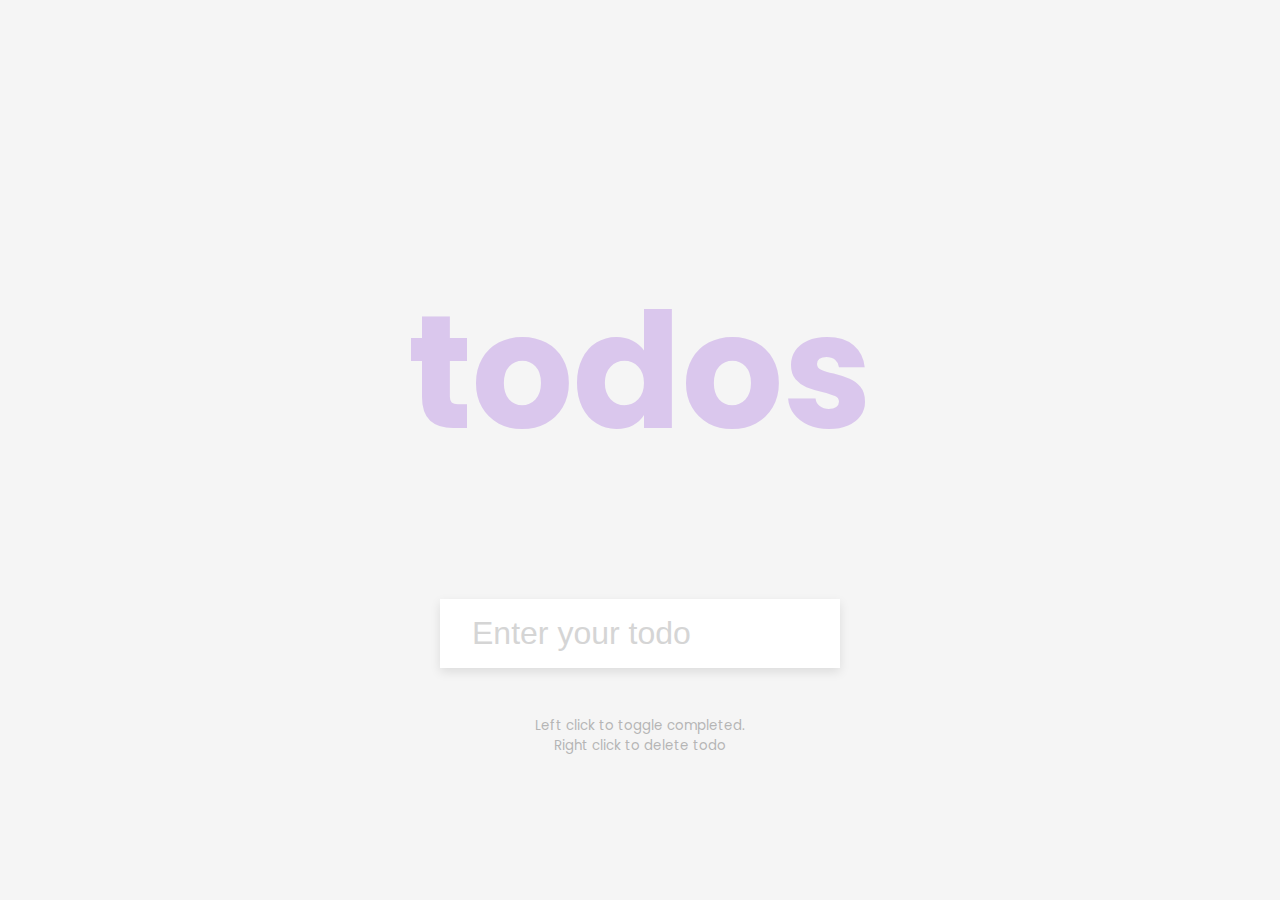
<file: to do list 2/index.html>
<!DOCTYPE html>
<html lang="en">
  <head>
    <meta charset="UTF-8" />
    <meta name="viewport" content="width=device-width, initial-scale=1.0" />
    <link rel="stylesheet" href="style.css" />
    <title>Todo List</title>
  </head>
  <body>
    <h1>todos</h1>
    <form id="form">
      <input
        type="text"
        class="input"
        id="input"
        placeholder="Enter your todo"
        autocomplete="off"
      />

      <ul class="todos" id="todos"></ul>
    </form>
    <small
      >Left click to toggle completed.<br />
      Right click to delete todo</small
    >

    <script src="script.js"></script>
  </body>
</html>
</file>
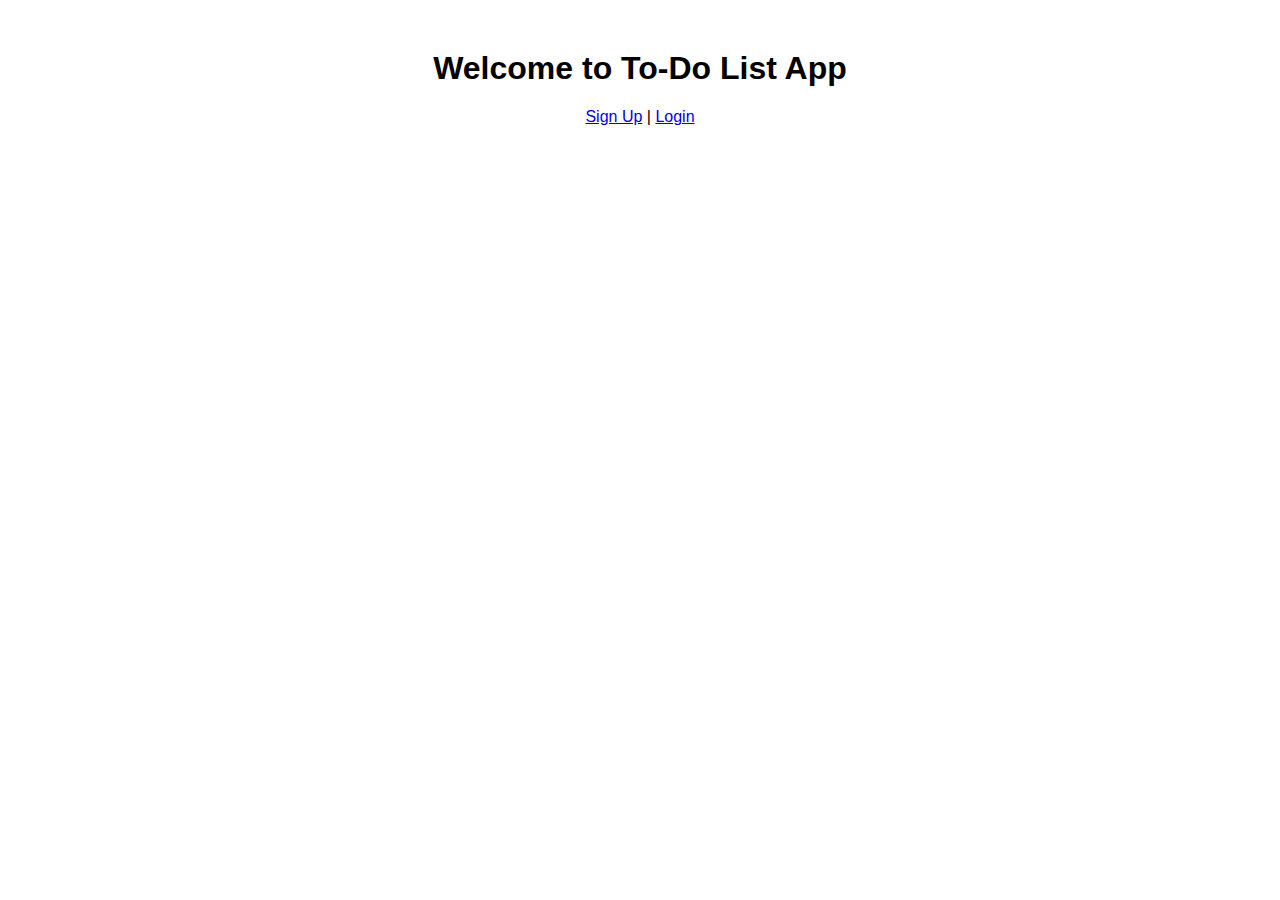
<file: to do list 3/index.html>
<!DOCTYPE html>
<html lang="en">
<head>
    <meta charset="UTF-8">
    <meta name="viewport" content="width=device-width, initial-scale=1.0">
    <title>Sign Up / Login</title>
    <link rel="stylesheet" href="style.css">
</head>
<body>
    <h1>Welcome to To-Do List App</h1>
    <a href="signup.php">Sign Up</a> | <a href="login.php">Login</a>
</body>
</html>
</file>
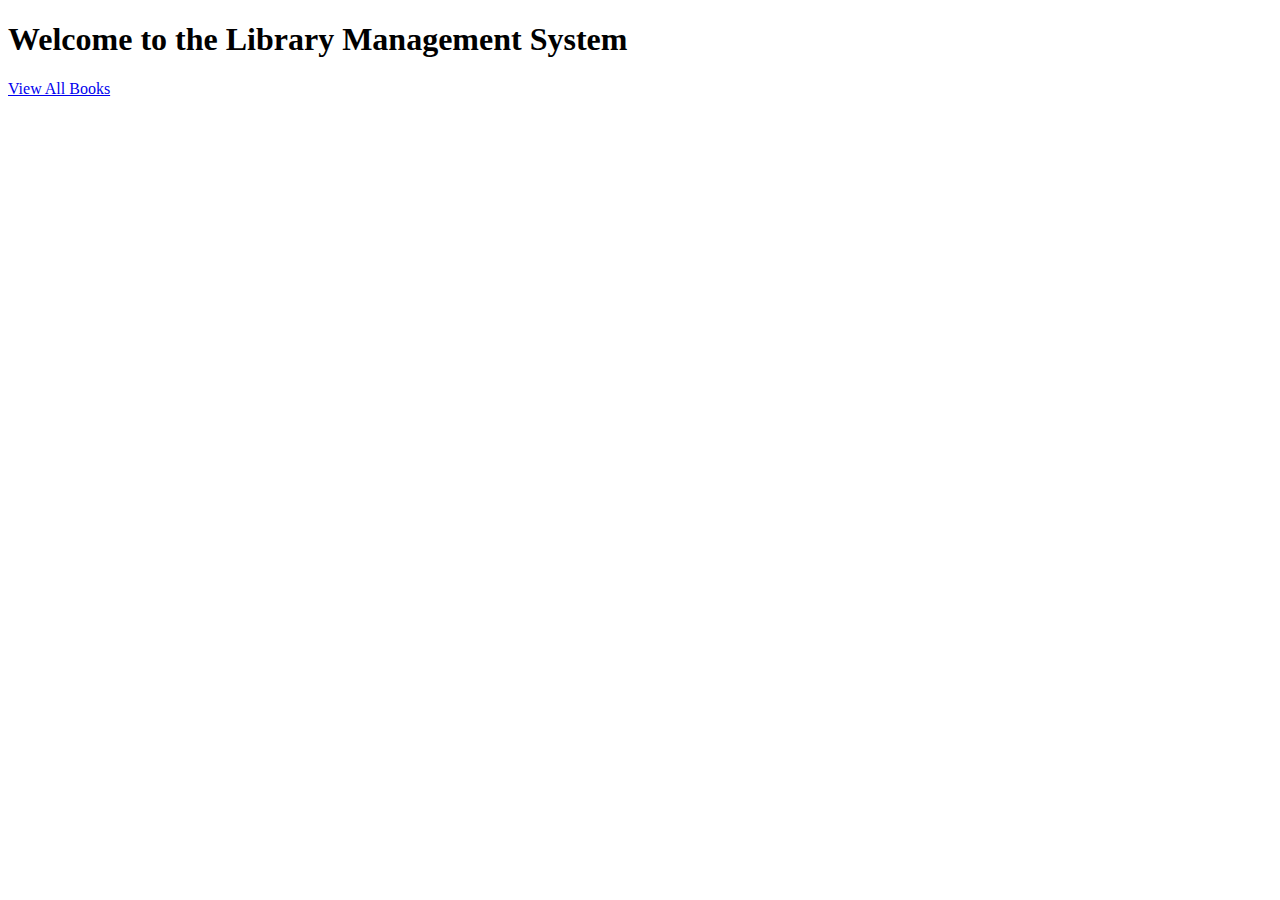
<file: CS19542-INTERNET-PROGRAMMING-LAB-main/ex 5/index.html>
<!DOCTYPE html>
<html lang="en">
<head>
    <meta charset="UTF-8">
    <title>Library Management System</title>
    <script>
        function validateForm() {
            const title = document.forms["bookForm"]["title"].value;
            const author = document.forms["bookForm"]["author"].value;
            const price = document.forms["bookForm"]["price"].value;
            if (title === "" || author === "" || price === "") {
                alert("All fields must be filled out.");
                return false;
            }
            return true;
        }
    </script>
</head>
<body>
    <h1>Welcome to the Library Management System</h1>
    <div id="content">
        <a href="LibraryServlet?action=viewAll">View All Books</a>
    </div>
</body>
</html>
</file>
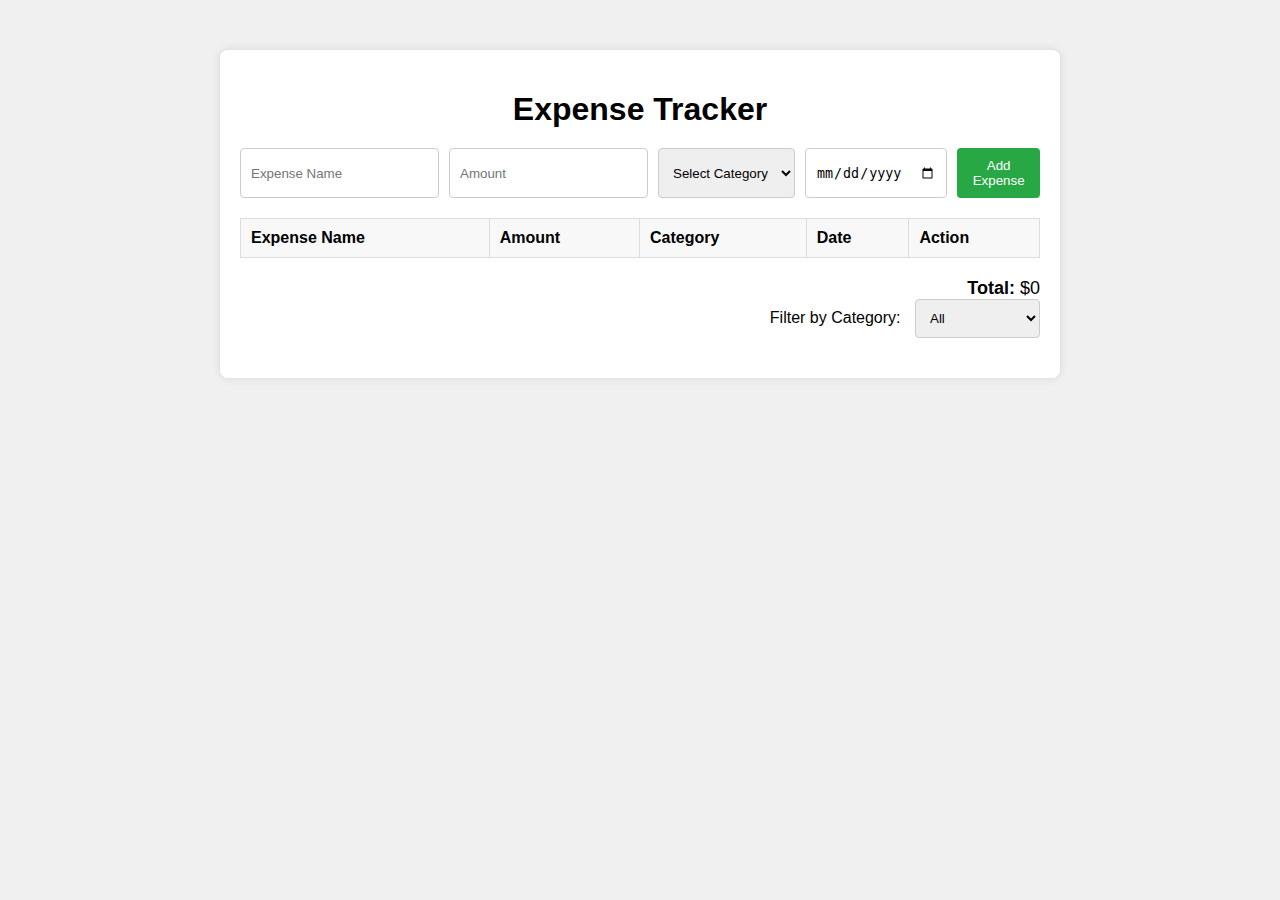
<file: CS19542-INTERNET-PROGRAMMING-LAB-main/expense tracker/index.html>
<!-- // index.html -->
<!DOCTYPE html>
<html>

<head>
    <title>Expense Tracker</title>
    <link rel="stylesheet" type="text/css" href="style.css" />
</head>

<body>
    <div class="container">
        <h1>Expense Tracker</h1>
        
        <form id="expense-form" >
           
            <input type="text" id="expense-name" placeholder="Expense Name" required />
            <input type="number" id="expense-amount" placeholder="Amount" required />
            <select id="expense-category" required>
                <option value="" disabled selected>Select Category</option>
                <option value="Food">Food</option>
                <option value="Transport">Transport</option>
                <option value="Entertainment">Entertainment</option>
                <option value="Other">Other</option>
            </select>
            <input type="date" id="expense-date" required />
            <button type="submit">Add Expense</button>
        </form>
        <div class="expense-table">
            <table>
                <thead>
                    <tr>
                        <th>Expense Name</th>
                        <th>Amount</th>
                        <th>Category</th>
                        <th>Date</th>
                        <th>Action</th>
                    </tr>
                </thead>
                <tbody id="expense-list"></tbody>
            </table>
            <div class="total-amount">
                <strong>Total:</strong> $<span id="total-amount">0</span>
            </div>
        </div>
        <div class="filter">
            <label for="filter-category">Filter by Category:</label>
            <select id="filter-category">
                <option value="All">All</option>
                <option value="Food">Food</option>
                <option value="Transport">Transport</option>
                <option value="Entertainment">Entertainment</option>
                <option value="Other">Other</option>
            </select>
        </div>
    </div>
    <script src="script.js"></script>
</body>
</html>
</file>
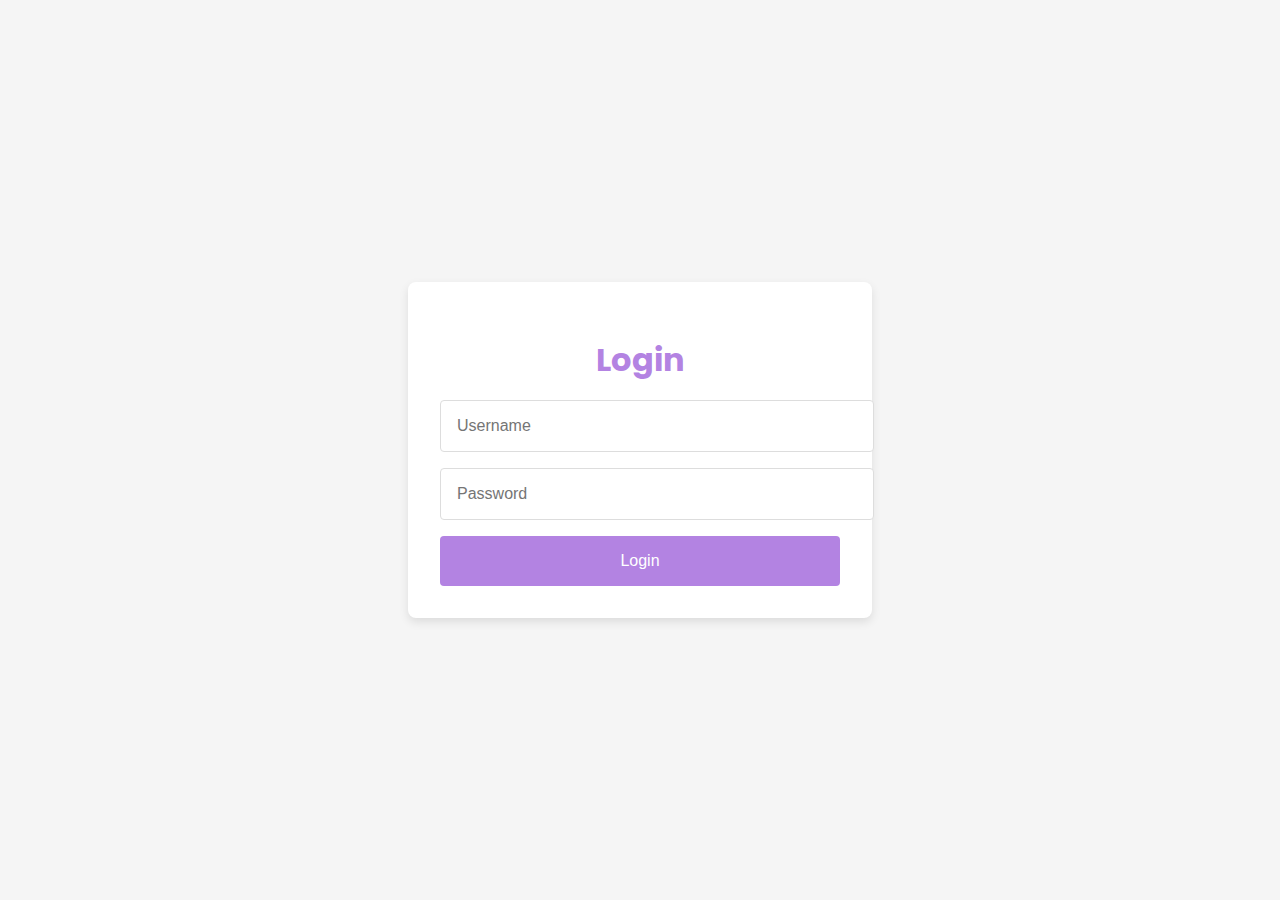
<file: to do list 2/login.html>
<!DOCTYPE html>
<html lang="en">
<head>
    <meta charset="UTF-8" />
    <meta name="viewport" content="width=device-width, initial-scale=1.0" />
    <link rel="stylesheet" href="login.css" />
    <title>Login</title>
</head>
<body>
    <div class="login-container">
        <h1>Login</h1>
        <form id="login-form">
            <input type="text" id="username" placeholder="Username" required />
            <input type="password" id="password" placeholder="Password" required />
            <button type="submit">Login</button>
        </form>
        <small id="error-msg"></small>
    </div>

    <script src="login.js"></script>
</body>
</html>
</file>
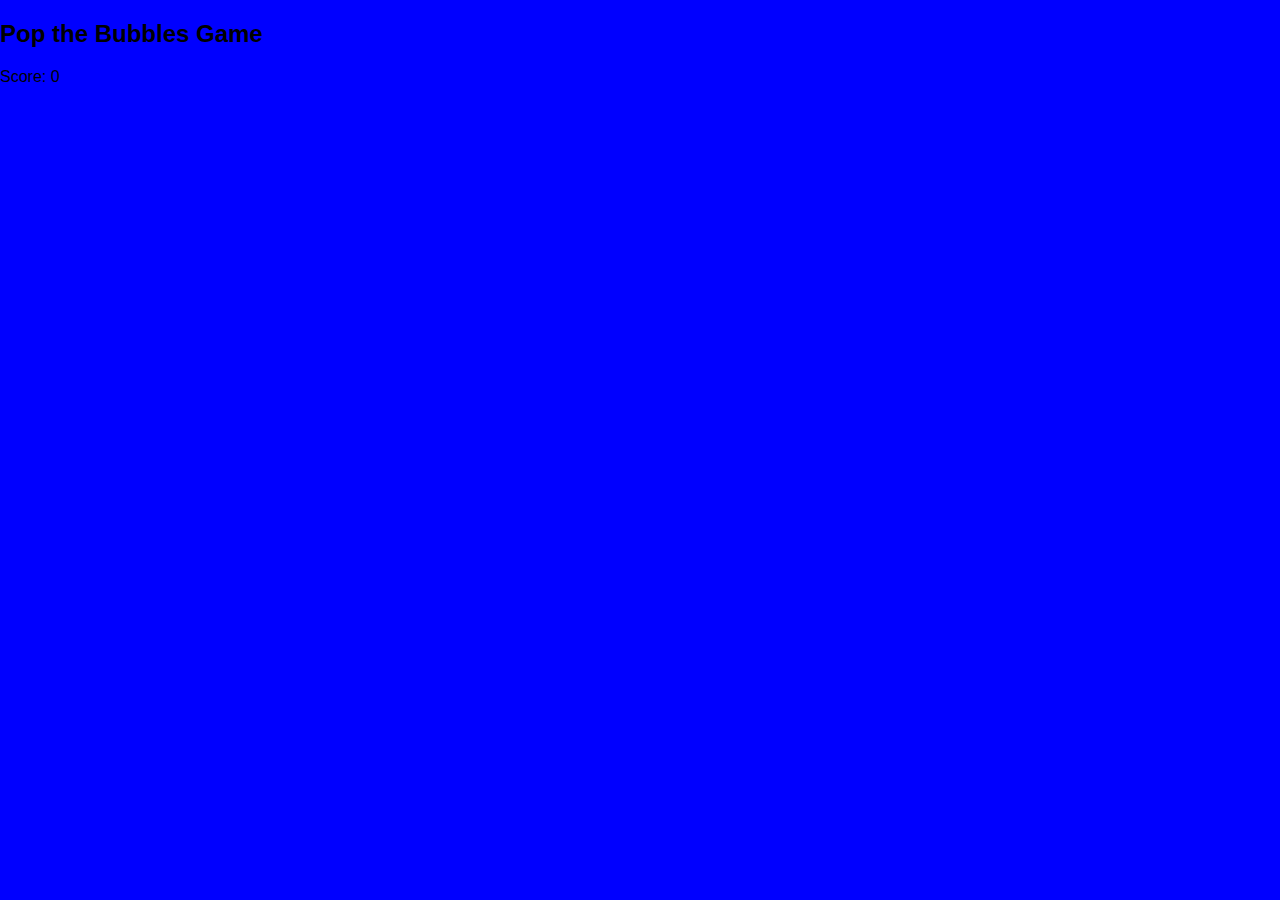
<file: CS19542-INTERNET-PROGRAMMING-LAB-main/ex 10/jquery game.html>
<!DOCTYPE html>
<html lang="en">
<head>
    <meta charset="UTF-8">
    <meta name="viewport" content="width=device-width, initial-scale=1.0">
    <title>Pop the Bubbles Game</title>
    <style>
        body {
            margin: 0;
            padding: 0;
            background-color: blue;
            overflow: hidden;
            font-family: Arial, sans-serif;
        }
        
        .bubble {
            position: absolute;
            width: 40px;
            height: 40px;
            border-radius: 50%;
            background-color: #3498db;
            color: white;
            text-align: center;
            line-height: 40px;
            font-size: 24px;
        }
    </style>
</head>
<body>
    <h2>Pop the Bubbles Game</h2>
    <p>Score: <span id="score">0</span></p>

    <script src="https://code.jquery.com/jquery-3.7.1.js"></script>
    <script>
        $(document).ready(function(){
            var score = 0;
            var width = screen.width - 100;
            var height = screen.height - 200;

            function generateRandomLetter() {
                var keyCode = Math.floor(Math.random() * 26) + 65; // Random key code for A-Z
                return String.fromCharCode(keyCode);
            }

            function generateRandomColor() {
                var letters = '0123456789ABCDEF';
                var color = '#';
                for (var i = 0; i < 6; i++) {
                    color += letters[Math.floor(Math.random() * 16)];
                }
                return color;
            }

            function createBubble() {
                var letter = generateRandomLetter();
                var left = Math.random() * width;
                var color = generateRandomColor();

                var $bubble = $("<div class='bubble'></div>")
                    .text(letter)
                    .css("left", left)
                    .css("background-color", color);

                $("body").append($bubble);

                $bubble.animate({ top: height }, 5000, "linear", function() {
                    $(this).remove();
                });

                $bubble.click(function() {
                    score++;
                    $("#score").text(score);
                    $(this).remove();
                });
            }

            $(document).keypress(function(e) {
                var letter = String.fromCharCode(e.which).toUpperCase();
                $(".bubble").each(function() {
                    if ($(this).text() === letter) {
                        score++;
                        $("#score").text(score);
                        $(this).remove();
                    }
                });
            });

            setInterval(createBubble, 2000);
        });
    </script>
</body>
</html>
</file>
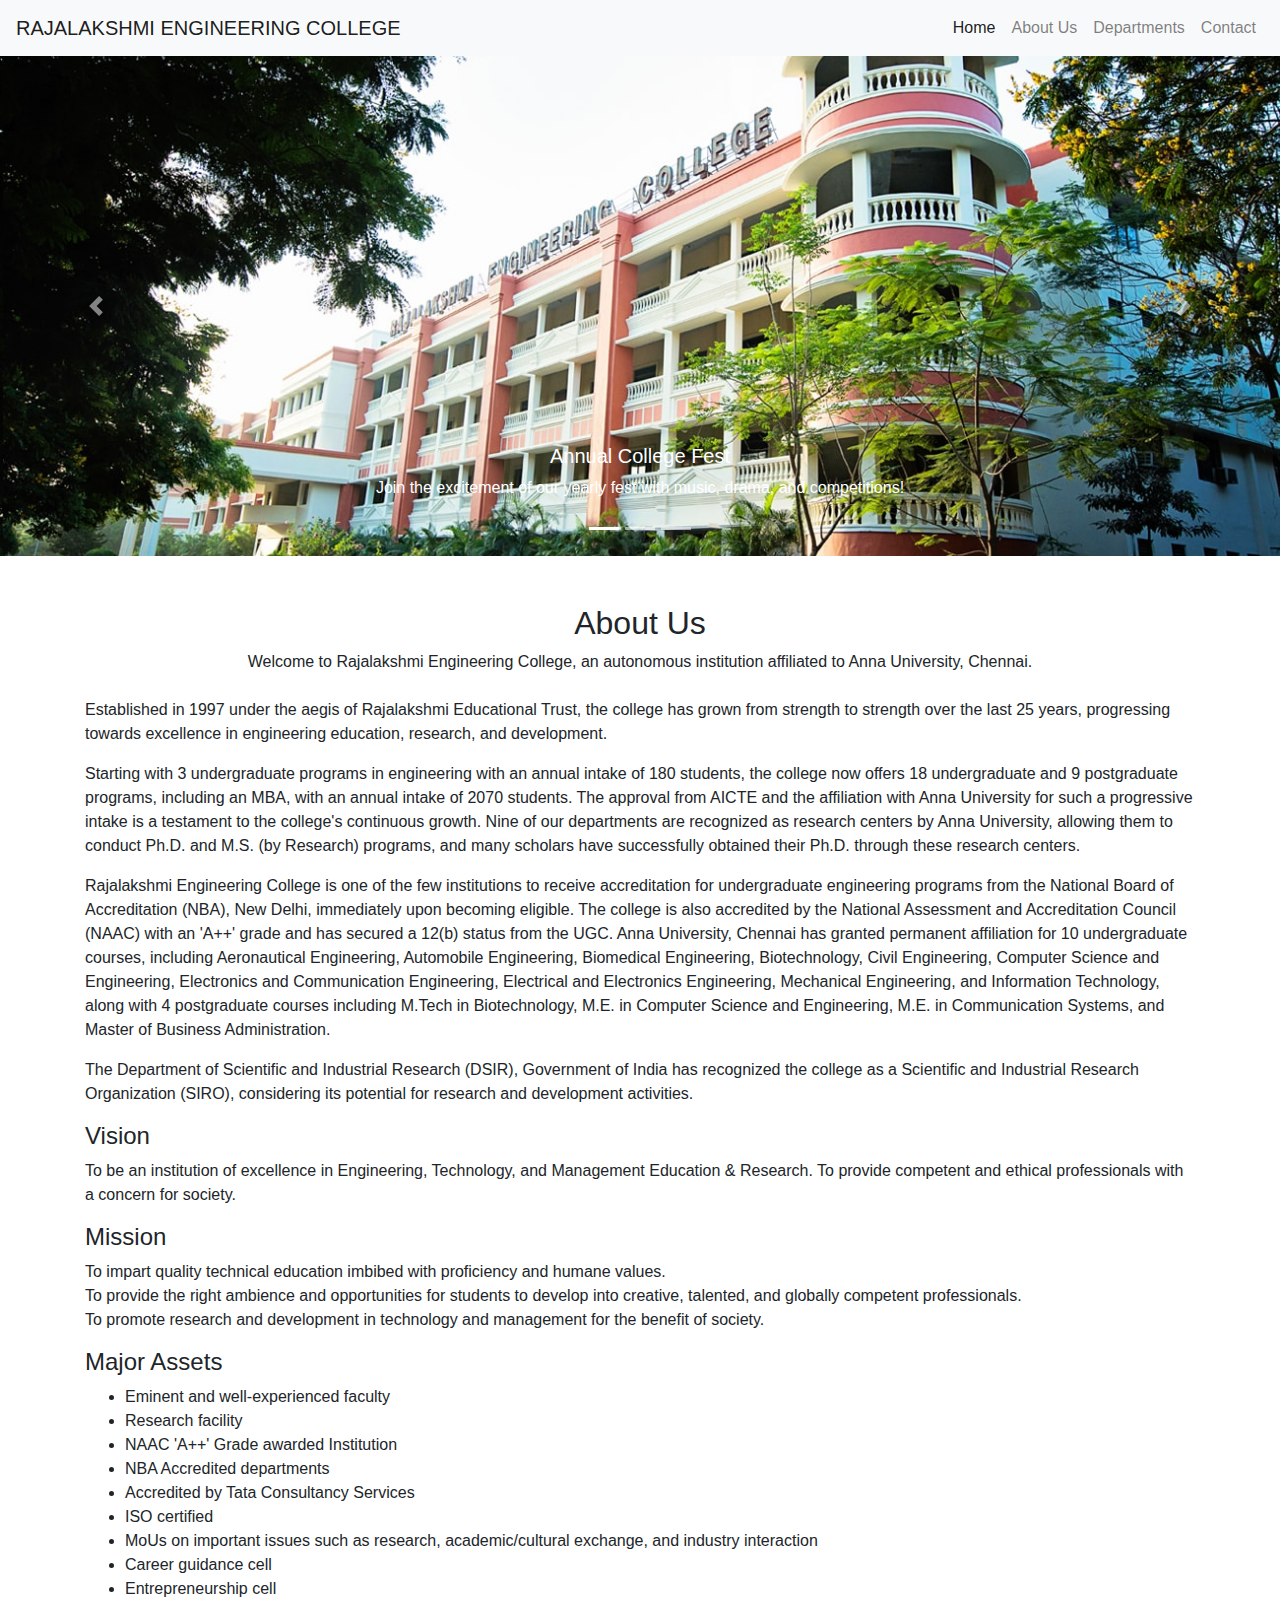
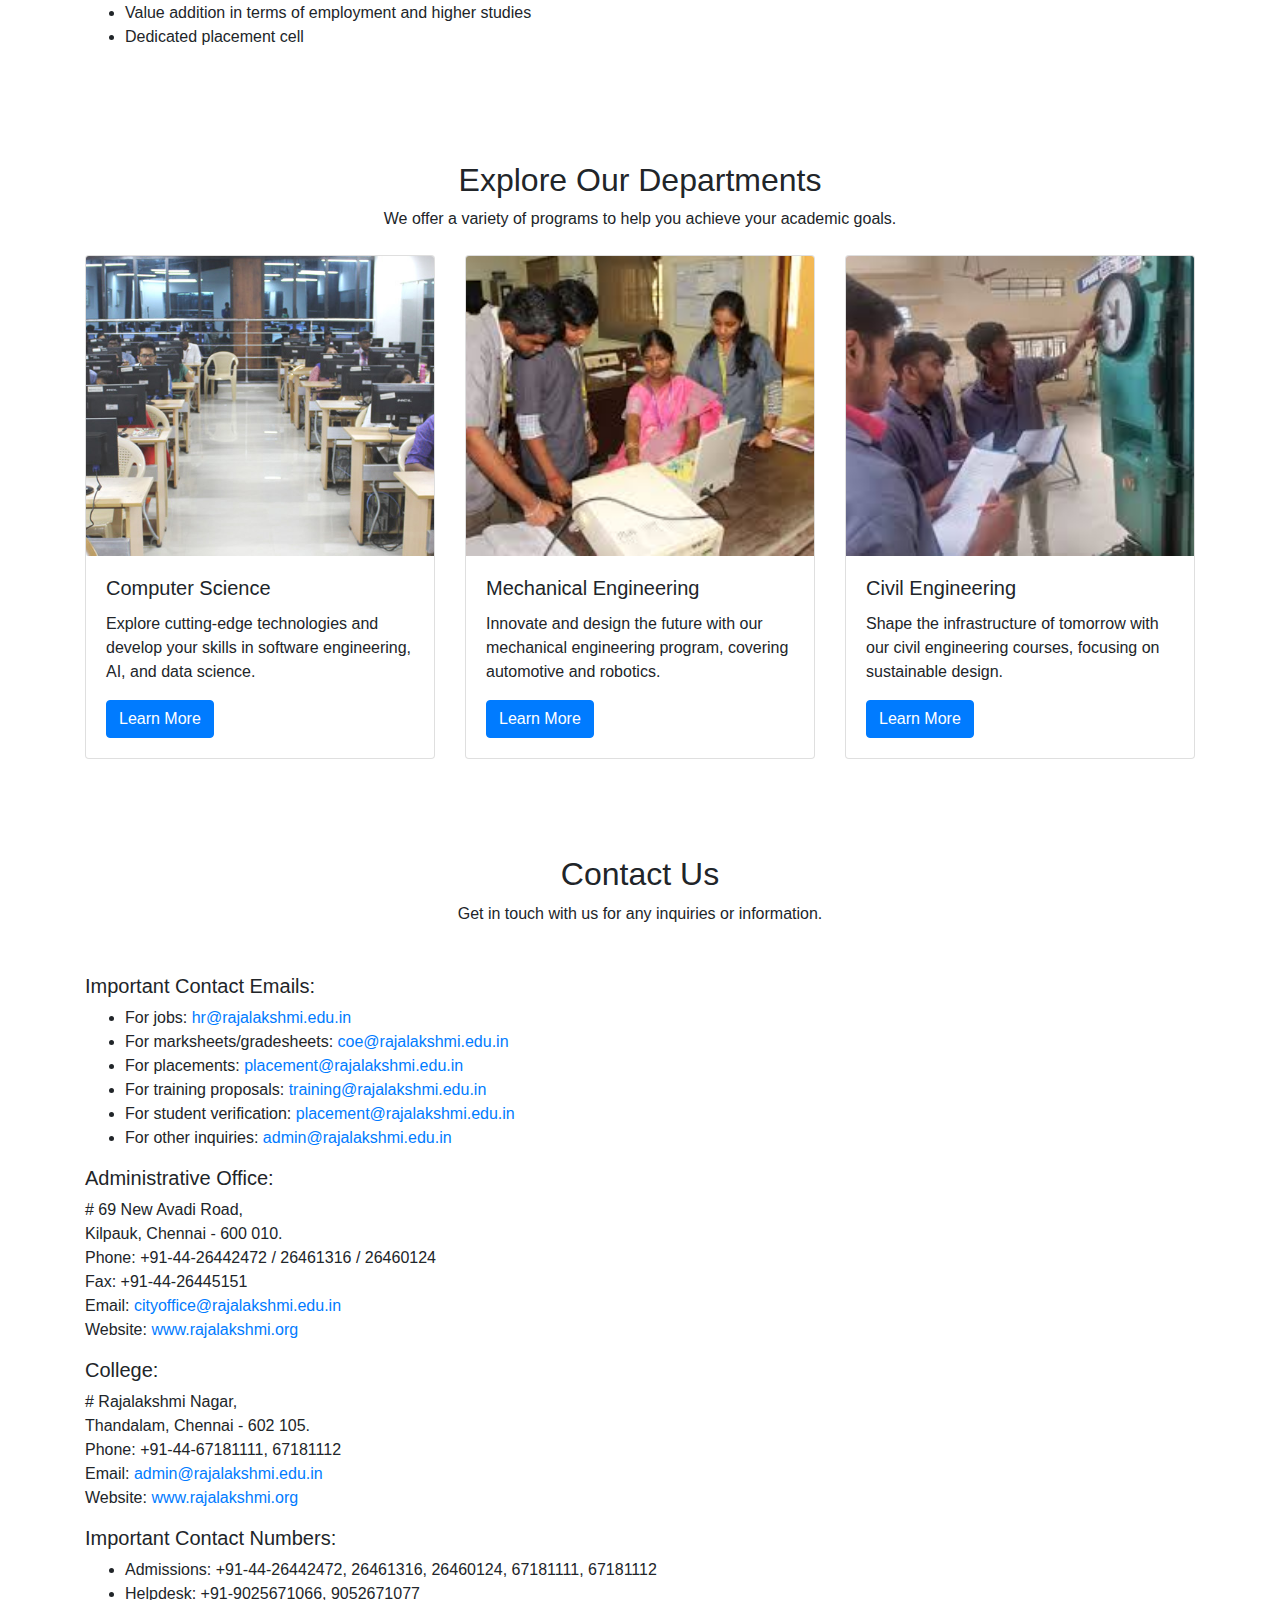
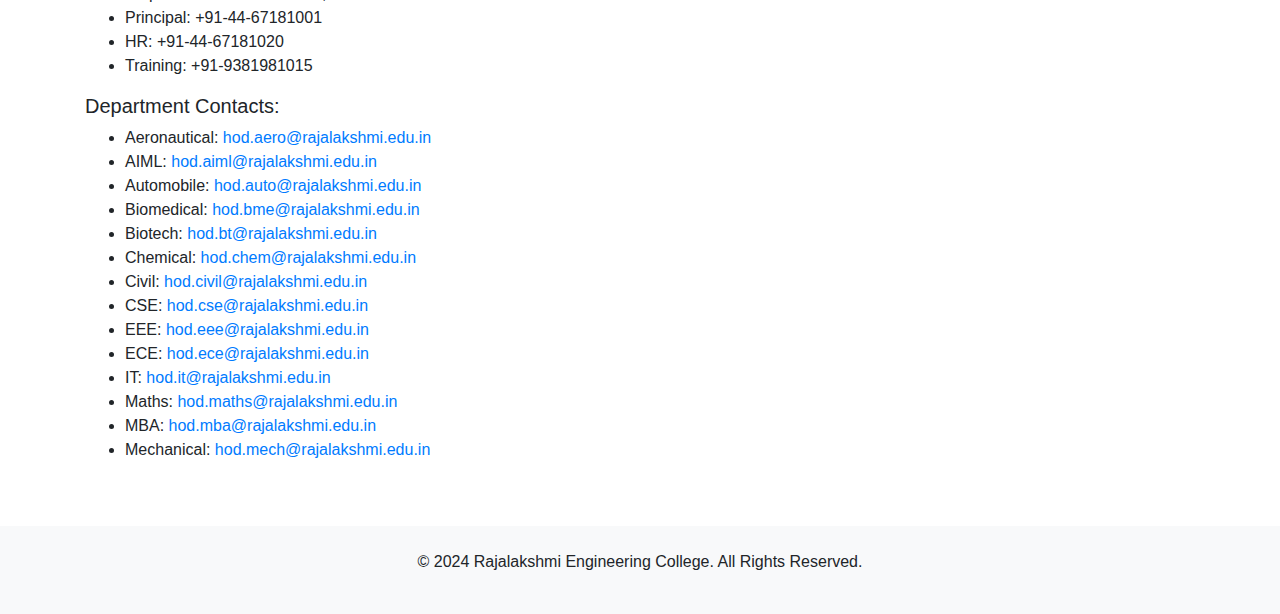
<file: CS19542-INTERNET-PROGRAMMING-LAB-main/ex 11/bootstrap.html>
<!DOCTYPE html>
<html lang="en">
<head>
    <meta charset="UTF-8">
    <meta name="viewport" content="width=device-width, initial-scale=1.0">
    <title>College Web Page</title>
    <!-- Bootstrap CSS -->
    <link rel="stylesheet" href="https://stackpath.bootstrapcdn.com/bootstrap/4.5.2/css/bootstrap.min.css">
    <style>
        /* Custom styles can be added here */
        .carousel-item img {
            height: 500px; /* Ensure a consistent height for carousel images */
            object-fit: cover; /* Makes sure images cover the area without stretching */
        }
        .card img {
            height: 300px; /* Ensure consistent height for card images */
            object-fit: cover; /* Ensures the image fits well */
        }
    </style>
</head>
<body>

<!-- College Navbar -->
<nav class="navbar navbar-expand-lg navbar-light bg-light">
    <a class="navbar-brand" href="#">RAJALAKSHMI ENGINEERING COLLEGE</a>
    <button class="navbar-toggler" type="button" data-toggle="collapse" data-target="#navbarNav" aria-controls="navbarNav" aria-expanded="false" aria-label="Toggle navigation">
        <span class="navbar-toggler-icon"></span>
    </button>
    <div class="collapse navbar-collapse" id="navbarNav">
        <ul class="navbar-nav ml-auto">
            <li class="nav-item active">
                <a class="nav-link" href="#">Home</a>
            </li>
            <li class="nav-item">
                <a class="nav-link" href="#about-us">About Us</a>
            </li>            
            <li class="nav-item">
                <a class="nav-link" href="#departments">Departments</a>
            </li>
            <li class="nav-item">
                <a class="nav-link" href="#contact">Contact</a>
            </li>
        </ul>
    </div>
</nav>

<!-- Carousel for College Events/Showcase -->
<div id="carouselExampleIndicators" class="carousel slide" data-ride="carousel">
    <ol class="carousel-indicators">
        <li data-target="#carouselExampleIndicators" data-slide-to="0" class="active"></li>
        <li data-target="#carouselExampleIndicators" data-slide-to="1"></li>
        <li data-target="#carouselExampleIndicators" data-slide-to="2"></li>
    </ol>
    <div class="carousel-inner">
        <div class="carousel-item active">
            <img class="d-block w-100" src="rec1.jpg" alt="Annual College Fest">
            <div class="carousel-caption d-none d-md-block">
                <h5>Annual College Fest</h5>
                <p>Join the excitement of our yearly fest with music, drama, and competitions!</p>
            </div>
        </div>
        <div class="carousel-item">
            <img class="d-block w-100" src="rec2.jpg" alt="Graduation Ceremony">
            <div class="carousel-caption d-none d-md-block">
                <h5>Graduation Ceremony</h5>
                <p>Celebrating the achievements of our graduating students.</p>
            </div>
        </div>
        <div class="carousel-item">
            <img class="d-block w-100" src="rec3.jpg" alt="Workshops & Seminars">
            <div class="carousel-caption d-none d-md-block">
                <h5>Workshops & Seminars</h5>
                <p>Enrich your learning with a range of expert-led sessions.</p>
            </div>
        </div>
    </div>
    <a class="carousel-control-prev" href="#carouselExampleIndicators" role="button" data-slide="prev">
        <span class="carousel-control-prev-icon" aria-hidden="true"></span>
        <span class="sr-only">Previous</span>
    </a>
    <a class="carousel-control-next" href="#carouselExampleIndicators" role="button" data-slide="next">
        <span class="carousel-control-next-icon" aria-hidden="true"></span>
        <span class="sr-only">Next</span>
    </a>
</div>

<!-- About Us Section -->
<section class="py-5" id="about-us">
    <div class="container">
        <div class="text-center mb-4">
            <h2>About Us</h2>
            <p>Welcome to Rajalakshmi Engineering College, an autonomous institution affiliated to Anna University, Chennai.</p>
        </div>
        <p>
            Established in 1997 under the aegis of Rajalakshmi Educational Trust, the college has grown from strength to strength over the last 25 years, progressing towards excellence in engineering education, research, and development. 
        </p>
        <p>
            Starting with 3 undergraduate programs in engineering with an annual intake of 180 students, the college now offers 18 undergraduate and 9 postgraduate programs, including an MBA, with an annual intake of 2070 students. The approval from AICTE and the affiliation with Anna University for such a progressive intake is a testament to the college's continuous growth. Nine of our departments are recognized as research centers by Anna University, allowing them to conduct Ph.D. and M.S. (by Research) programs, and many scholars have successfully obtained their Ph.D. through these research centers.
        </p>
        <p>
            Rajalakshmi Engineering College is one of the few institutions to receive accreditation for undergraduate engineering programs from the National Board of Accreditation (NBA), New Delhi, immediately upon becoming eligible. The college is also accredited by the National Assessment and Accreditation Council (NAAC) with an 'A++' grade and has secured a 12(b) status from the UGC. Anna University, Chennai has granted permanent affiliation for 10 undergraduate courses, including Aeronautical Engineering, Automobile Engineering, Biomedical Engineering, Biotechnology, Civil Engineering, Computer Science and Engineering, Electronics and Communication Engineering, Electrical and Electronics Engineering, Mechanical Engineering, and Information Technology, along with 4 postgraduate courses including M.Tech in Biotechnology, M.E. in Computer Science and Engineering, M.E. in Communication Systems, and Master of Business Administration.
        </p>
        <p>
            The Department of Scientific and Industrial Research (DSIR), Government of India has recognized the college as a Scientific and Industrial Research Organization (SIRO), considering its potential for research and development activities.
        </p>
        
        <h4>Vision</h4>
        <p>
            To be an institution of excellence in Engineering, Technology, and Management Education & Research. To provide competent and ethical professionals with a concern for society.
        </p>
        
        <h4>Mission</h4>
        <p>
            To impart quality technical education imbibed with proficiency and humane values.<br>
            To provide the right ambience and opportunities for students to develop into creative, talented, and globally competent professionals.<br>
            To promote research and development in technology and management for the benefit of society.
        </p>
        
        <h4>Major Assets</h4>
        <ul>
            <li>Eminent and well-experienced faculty</li>
            <li>Research facility</li>
            <li>NAAC 'A++' Grade awarded Institution</li>
            <li>NBA Accredited departments</li>
            <li>Accredited by Tata Consultancy Services</li>
            <li>ISO certified</li>
            <li>MoUs on important issues such as research, academic/cultural exchange, and industry interaction</li>
            <li>Career guidance cell</li>
            <li>Entrepreneurship cell</li>
            <li>Value addition in terms of employment and higher studies</li>
            <li>Dedicated placement cell</li>
        </ul>
    </div>
</section>

<!-- Departments Section -->
<section class="py-5" id="departments">
    <div class="container">
        <div class="text-center mb-4">
            <h2>Explore Our Departments</h2>
            <p>We offer a variety of programs to help you achieve your academic goals.</p>
        </div>
        <div class="row">
            <!-- Card 1 -->
            <div class="col-md-4">
                <div class="card">
                    <img src="cs1.jpg" class="card-img-top" alt="Computer Science">
                    <div class="card-body">
                        <h5 class="card-title">Computer Science</h5>
                        <p class="card-text">Explore cutting-edge technologies and develop your skills in software engineering, AI, and data science.</p>
                        <a href="#" class="btn btn-primary">Learn More</a>
                    </div>
                </div>
            </div>
            <!-- Card 2 -->
            <div class="col-md-4">
                <div class="card">
                    <img src="mec1.jpg" class="card-img-top" alt="Mechanical Engineering">
                    <div class="card-body">
                        <h5 class="card-title">Mechanical Engineering</h5>
                        <p class="card-text">Innovate and design the future with our mechanical engineering program, covering automotive and robotics.</p>
                        <a href="#" class="btn btn-primary">Learn More</a>
                    </div>
                </div>
            </div>
            <!-- Card 3 -->
            <div class="col-md-4">
                <div class="card">
                    <img src="civ1.jpg" class="card-img-top" alt="Civil Engineering">
                    <div class="card-body">
                        <h5 class="card-title">Civil Engineering</h5>
                        <p class="card-text">Shape the infrastructure of tomorrow with our civil engineering courses, focusing on sustainable design.</p>
                        <a href="#" class="btn btn-primary">Learn More</a>
                    </div>
                </div>
            </div>
        </div>
    </div>
</section>

<!-- Contact Information Section -->
<section class="py-5" id="contact">
    <div class="container">
        <div class="text-center mb-4">
            <h2>Contact Us</h2>
            <p>Get in touch with us for any inquiries or information.</p>
        </div>
        <div class="mt-5">
            <h5>Important Contact Emails:</h5>
            <ul>
                <li>For jobs: <a href="mailto:hr@rajalakshmi.edu.in">hr@rajalakshmi.edu.in</a></li>
                <li>For marksheets/gradesheets: <a href="mailto:coe@rajalakshmi.edu.in">coe@rajalakshmi.edu.in</a></li>
                <li>For placements: <a href="mailto:placement@rajalakshmi.edu.in">placement@rajalakshmi.edu.in</a></li>
                <li>For training proposals: <a href="mailto:training@rajalakshmi.edu.in">training@rajalakshmi.edu.in</a></li>
                <li>For student verification: <a href="mailto:placement@rajalakshmi.edu.in">placement@rajalakshmi.edu.in</a></li>
                <li>For other inquiries: <a href="mailto:admin@rajalakshmi.edu.in">admin@rajalakshmi.edu.in</a></li>
            </ul>
            <h5>Administrative Office:</h5>
            <p># 69 New Avadi Road,<br>Kilpauk, Chennai - 600 010.<br>Phone: +91-44-26442472 / 26461316 / 26460124<br>Fax: +91-44-26445151<br>Email: <a href="mailto:cityoffice@rajalakshmi.edu.in">cityoffice@rajalakshmi.edu.in</a><br>Website: <a href="https://www.rajalakshmi.org" target="_blank">www.rajalakshmi.org</a></p>
            <h5>College:</h5>
            <p># Rajalakshmi Nagar,<br>Thandalam, Chennai - 602 105.<br>Phone: +91-44-67181111, 67181112<br>Email: <a href="mailto:admin@rajalakshmi.edu.in">admin@rajalakshmi.edu.in</a><br>Website: <a href="https://www.rajalakshmi.org" target="_blank">www.rajalakshmi.org</a></p>
            <h5>Important Contact Numbers:</h5>
            <ul>
                <li>Admissions: +91-44-26442472, 26461316, 26460124, 67181111, 67181112</li>
                <li>Helpdesk: +91-9025671066, 9052671077</li>
                <li>Principal: +91-44-67181001</li>
                <li>HR: +91-44-67181020</li>
                <li>Training: +91-9381981015</li>
            </ul>
            <h5>Department Contacts:</h5>
            <ul>
                <li>Aeronautical: <a href="mailto:hod.aero@rajalakshmi.edu.in">hod.aero@rajalakshmi.edu.in</a></li>
                <li>AIML: <a href="mailto:hod.aiml@rajalakshmi.edu.in">hod.aiml@rajalakshmi.edu.in</a></li>
                <li>Automobile: <a href="mailto:hod.auto@rajalakshmi.edu.in">hod.auto@rajalakshmi.edu.in</a></li>
                <li>Biomedical: <a href="mailto:hod.bme@rajalakshmi.edu.in">hod.bme@rajalakshmi.edu.in</a></li>
                <li>Biotech: <a href="mailto:hod.bt@rajalakshmi.edu.in">hod.bt@rajalakshmi.edu.in</a></li>
                <li>Chemical: <a href="mailto:hod.chem@rajalakshmi.edu.in">hod.chem@rajalakshmi.edu.in</a></li>
                <li>Civil: <a href="mailto:hod.civil@rajalakshmi.edu.in">hod.civil@rajalakshmi.edu.in</a></li>
                <li>CSE: <a href="mailto:hod.cse@rajalakshmi.edu.in">hod.cse@rajalakshmi.edu.in</a></li>
                <li>EEE: <a href="mailto:hod.eee@rajalakshmi.edu.in">hod.eee@rajalakshmi.edu.in</a></li>
                <li>ECE: <a href="mailto:hod.ece@rajalakshmi.edu.in">hod.ece@rajalakshmi.edu.in</a></li>
                <li>IT: <a href="mailto:hod.it@rajalakshmi.edu.in">hod.it@rajalakshmi.edu.in</a></li>
                <li>Maths: <a href="mailto:hod.maths@rajalakshmi.edu.in">hod.maths@rajalakshmi.edu.in</a></li>
                <li>MBA: <a href="mailto:hod.mba@rajalakshmi.edu.in">hod.mba@rajalakshmi.edu.in</a></li>
                <li>Mechanical: <a href="mailto:hod.mech@rajalakshmi.edu.in">hod.mech@rajalakshmi.edu.in</a></li>
            </ul>
        </div>
    </div>
</section>

<!-- Footer Section -->
<footer class="py-4 bg-light">
    <div class="container text-center">
        <p>&copy; 2024 Rajalakshmi Engineering College. All Rights Reserved.</p>
    </div>
</footer>

<!-- Bootstrap JS and dependencies -->
<script src="https://code.jquery.com/jquery-3.5.1.slim.min.js"></script>
<script src="https://cdn.jsdelivr.net/npm/@popperjs/core@2.11.6/dist/umd/popper.min.js"></script>
<script src="https://stackpath.bootstrapcdn.com/bootstrap/4.5.2/js/bootstrap.min.js"></script>
</body>
</html>
</file>
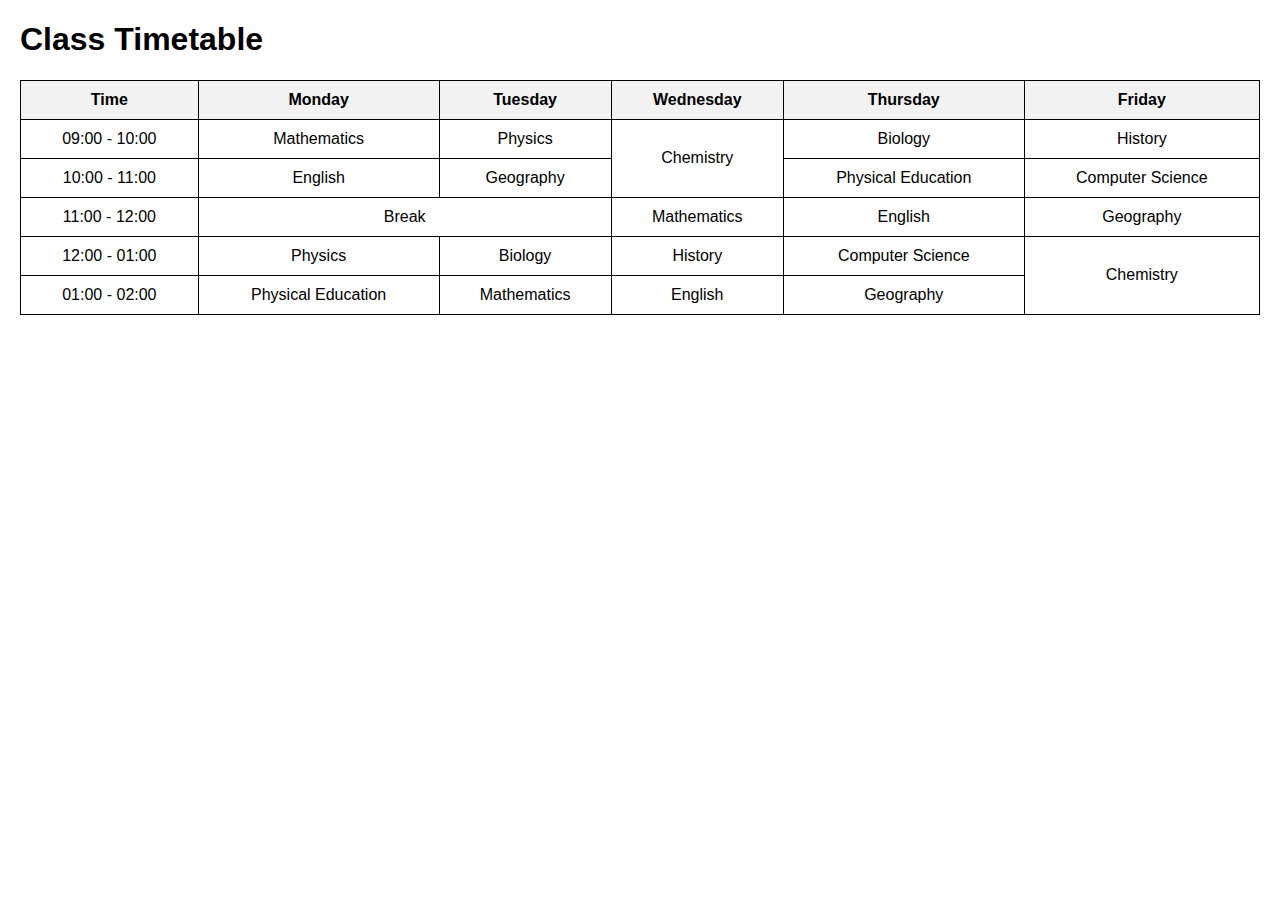
<file: CS19542-INTERNET-PROGRAMMING-LAB-main/ex 1b/exp.html>
<!DOCTYPE html>
<html lang="en">
<head>
    <meta charset="UTF-8">
    <meta name="viewport" content="width=device-width, initial-scale=1.0">
    <title>Class Timetable</title>
    <style>
        body {
            font-family: Arial, sans-serif;
            margin: 20px;
        }
        table {
            width: 100%;
            border-collapse: collapse;
        }
        th, td {
            padding: 10px;
            border: 1px solid #000;
            text-align: center;
        }
        th {
            background-color: #f2f2f2;
        }
    </style>
</head>
<body>
    <h1>Class Timetable</h1>
    <table border="1">
        <tr>
            <th>Time</th>
            <th>Monday</th>
            <th>Tuesday</th>
            <th>Wednesday</th>
            <th>Thursday</th>
            <th>Friday</th>
        </tr>
        <tr>
            <td>09:00 - 10:00</td>
            <td>Mathematics</td>
            <td>Physics</td>
            <td rowspan="2">Chemistry</td>
            <td>Biology</td>
            <td>History</td>
        </tr>
        <tr>
            <td>10:00 - 11:00</td>
            <td>English</td>
            <td>Geography</td>
            <td>Physical Education</td>
            <td>Computer Science</td>
        </tr>
        <tr>
            <td>11:00 - 12:00</td>
            <td colspan="2">Break</td>
            <td>Mathematics</td>
            <td>English</td>
            <td>Geography</td>
        </tr>
        <tr>
            <td>12:00 - 01:00</td>
            <td>Physics</td>
            <td>Biology</td>
            <td>History</td>
            <td>Computer Science</td>
            <td rowspan="2">Chemistry</td>
        </tr>
        <tr>
            <td>01:00 - 02:00</td>
            <td>Physical Education</td>
            <td>Mathematics</td>
            <td>English</td>
            <td>Geography</td>
        </tr>
    </table>
</body>
</html>
</file>
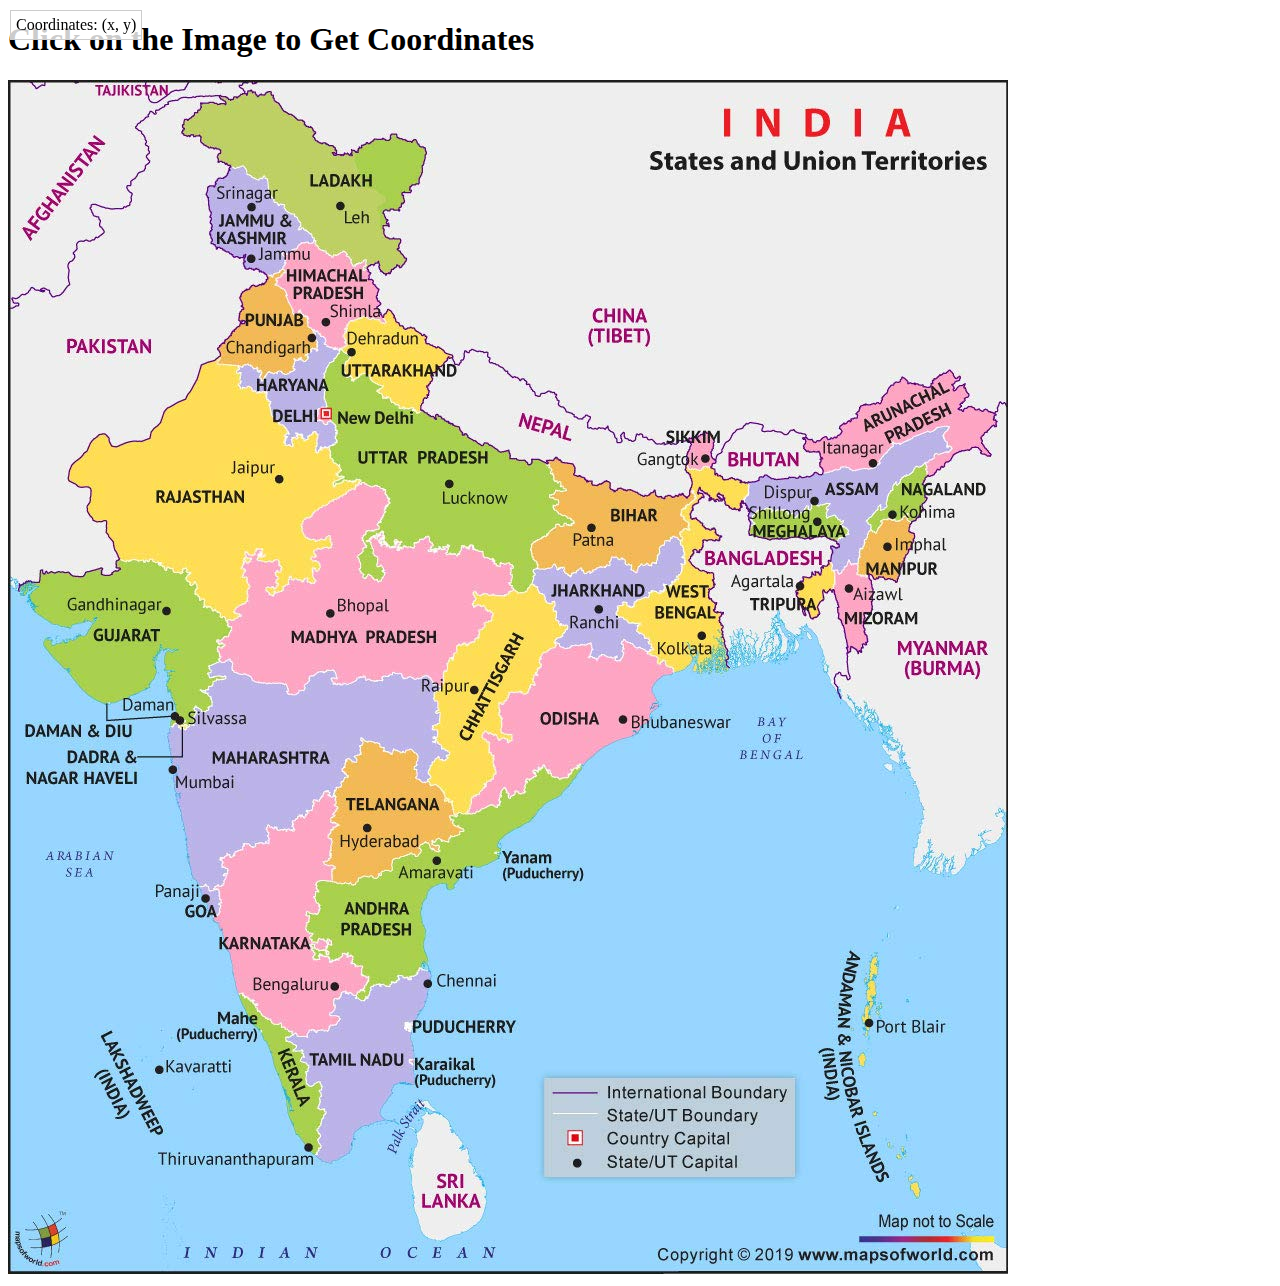
<file: CS19542-INTERNET-PROGRAMMING-LAB-main/ex 2a/demo.html>
<!DOCTYPE html>
<html lang="en">
<head>
    <meta charset="UTF-8">
    <meta name="viewport" content="width=device-width, initial-scale=1.0">
    <title>Find Image Map Coordinates</title>
    <style>
        #coordinates {
            position: fixed;
            top: 10px;
            left: 10px;
            background-color: rgba(255, 255, 255, 0.8);
            border: 1px solid #ccc;
            padding: 5px;
            z-index: 1000;
        }
    </style>
</head>
<body>

<h1>Click on the Image to Get Coordinates</h1>

<!-- Image to be mapped -->
<img src="india.jpg" id="image" alt="Image to map" width="" height="">

<!-- Display coordinates -->
<div id="coordinates">Coordinates: (x, y)</div>

<script>
    document.getElementById('image').addEventListener('click', function(event) {
        var rect = event.target.getBoundingClientRect();
        var x = event.clientX - rect.left;
        var y = event.clientY - rect.top;
        document.getElementById('coordinates').textContent = 'Coordinates: (' + x + ', ' + y + ')';
    });
</script>

</body>
</html>
</file>
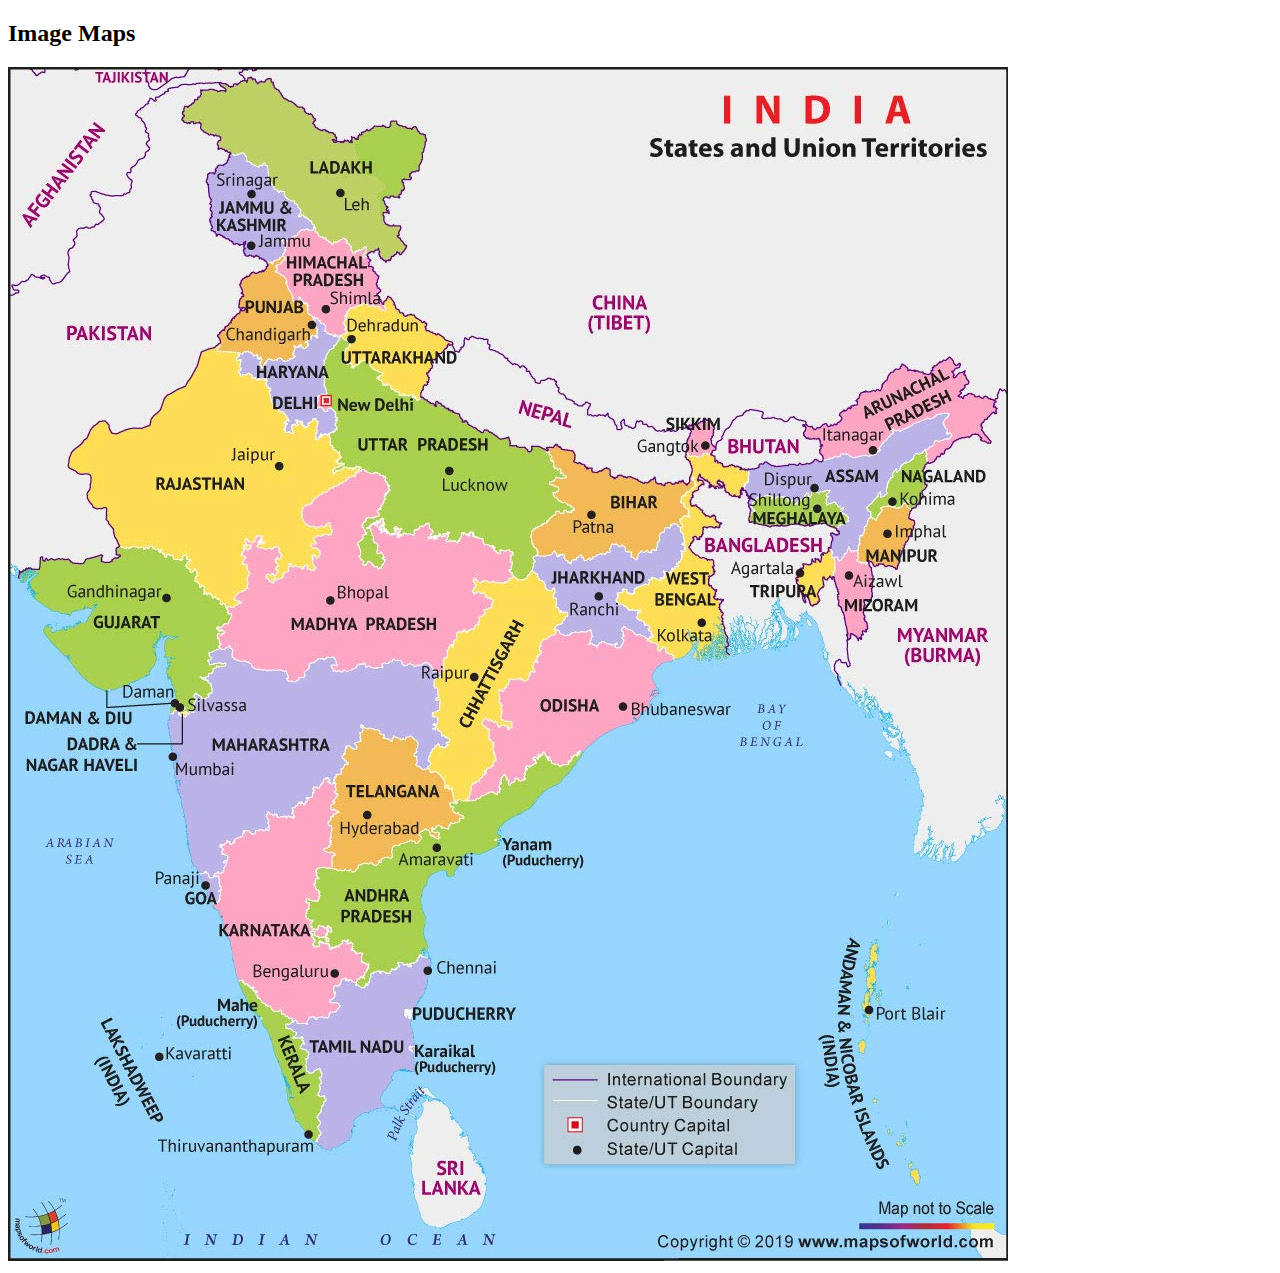
<file: CS19542-INTERNET-PROGRAMMING-LAB-main/ex 2a/exp.html>
<!DOCTYPE html>
<html>
<body>

<h2>Image Maps</h2>
<img src="india.jpg" alt="map" usemap="#rec">

<map name="rec">
<area shape="poly" coords="418,887,286,960,317,1075,398, 1004" alt="polygon1" title="Tamil Nadu" href="https://en.wikipedia.org/wiki/Tamil_Nadu">
<area shape="poly" coords="209, 279,338, 410,291, 443,308, 495,246, 471,220, 536,114, 475,80, 379" alt="polygon2" title="Rajasthan" href="https://en.wikipedia.org/wiki/Rajasthan">
<area shape="circle" coords="376, 737,55" alt="circle" title="Telengana" href="https://en.wikipedia.org/wiki/Telangana">
<area shape="rect" coords="536, 403,667, 474" alt="rectangle" title="Bihar" href="https://en.wikipedia.org/wiki/Bihar">

</map>
</body>
</html>
</file>
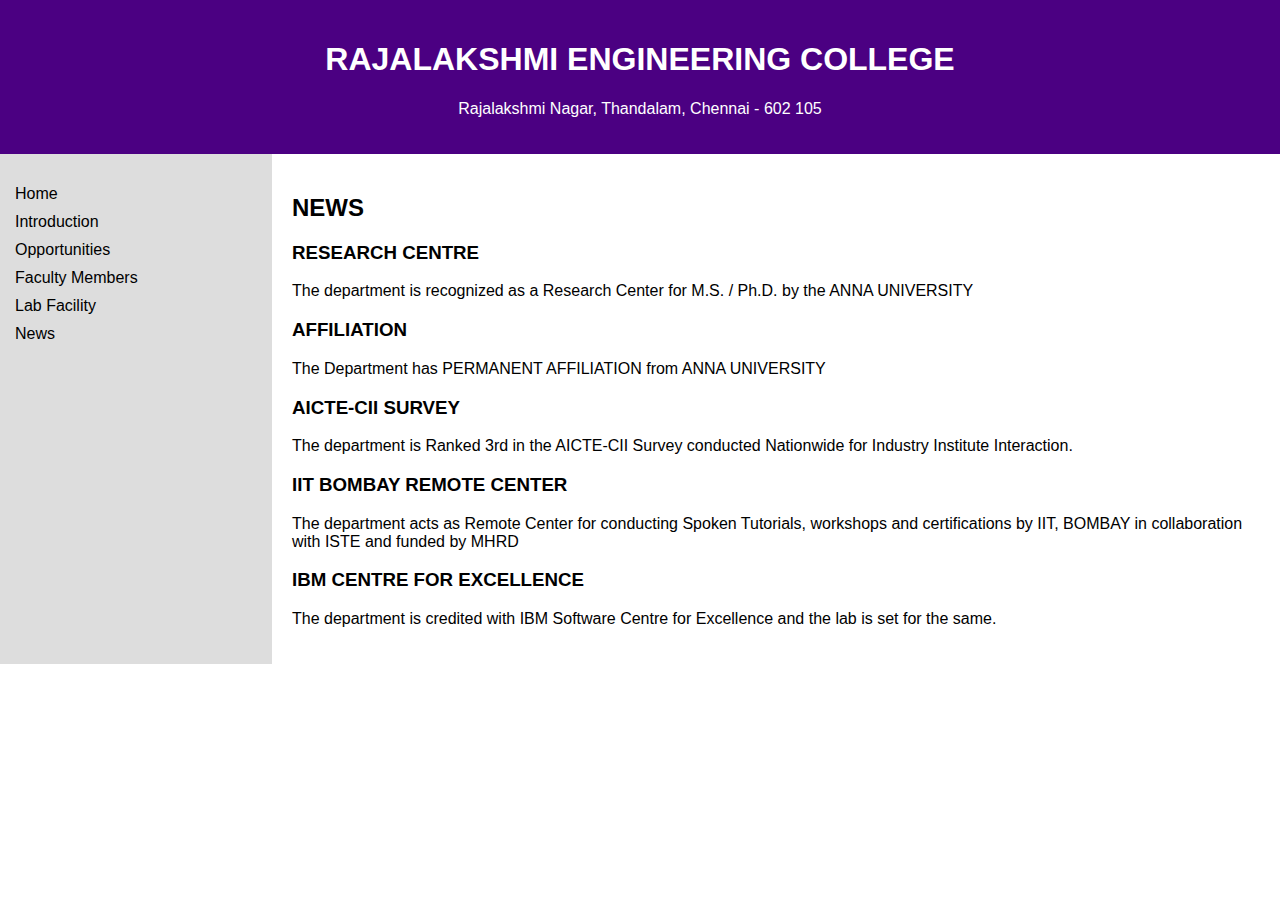
<file: CS19542-INTERNET-PROGRAMMING-LAB-main/ex 2b/exp.html>
<!DOCTYPE html>
<html lang="en">
<head>
    <meta charset="UTF-8">
    <meta name="viewport" content="width=device-width, initial-scale=1.0">
    <title>Department of CSE</title>
    <link rel="stylesheet" type="text/css" href="styles.css">
    <script src="scripts.js" defer></script>
</head>
<body>
    <div class="header">
        <h1>RAJALAKSHMI ENGINEERING COLLEGE</h1>
        <p>Rajalakshmi Nagar, Thandalam, Chennai - 602 105</p>
    </div>
    
    <div class="container">
        <div class="sidebar">
            <ul>
                <li><a href="#" onclick="showContent('home')">Home</a></li>
                <li><a href="#" onclick="showContent('introduction')">Introduction</a></li>
                <li><a href="#" onclick="showContent('opportunities')">Opportunities</a></li>
                <li><a href="#" onclick="showContent('faculty')">Faculty Members</a></li>
                <li><a href="#" onclick="showContent('lab')">Lab Facility</a></li>
                <li><a href="#" onclick="showContent('news')">News</a></li>
            </ul>
        </div>
        
        <div class="content">
            <div id="home" class="content-section">
                <h2>Welcome to the Department of CSE - Home Page</h2>
            </div>
            <div id="introduction" class="content-section" style="display:none;">
                <h2>INTRODUCTION</h2>
                <h3>Vision</h3>
                <p>To promote highly Ethical and Innovative Computer Professionals through excellence in teaching, training and research.</p>
                <h3>Mission</h3>
                <p>To produce globally competent professionals, motivated to learn the emerging technologies and to be innovative in solving real-world problems.</p>
                <p>To promote research activities amongst the students and the members of faculty that could benefit the society.</p>
                <p>To impart moral and ethical values in their profession.</p>
            </div>
            <div id="opportunities" class="content-section" style="display:none;">
                <h2>Opportunities</h2>
                <p>Computer science and Engineering graduates are the pillars of the current and emerging information era. Opportunities include pursuing Master of Science Programs in reputed Universities of U.S. and taking up research assignments in Hardware, System Sofhware, Computer Engineering, Multimedia, Networking and Communication areas Job opportunities are ever increasing and are varied in nature. System study, analysis, Design and Programming are the inherent phases in Application Development and each one of them provides enormous potential to the Computer Science and engineering graduates to shape themselves in their career. Hi-end profiles include Artificial Intelligence, Robotics, Graphic Solutions and Simulations. This degree program prepares studests for Advanced, Technical Computer Systems Design and Development Work It includes the study of the Database Design, Data Communications Procedural and Object Oriented Programming. Operating Systems Design, Algorithm Development and Applications of Artificial Intelligence. The curriculum includes basic course work Electronics Technology and the Theory of Programming Languages. Students focus on developing computer-based solutions involving hardware and software components and integration. Graduates are qualified to work in a range of positions, from entry-level computer scientists and system engineers to project managers leading advanced applications of computer science to real-world problems. The department has since broadened its research strengths.</p>
            </div>
            <div id="faculty" class="content-section" style="display:none;">
                <h2>FACULTY MEMBERS</h2>
                <table>
                    <tr>
                        <th>No.</th>
                        <th>Name</th>
                        <th>Designation</th>
                    </tr>
                    <tr>
                        <td>1</td>
                        <td>Dr. V. Murali Bhaskaran</td>
                        <td>Professor and Dean</td>
                    </tr>
                    <tr>
                        <td>2</td>
                        <td>Dr. P. Kumar</td>
                        <td>Head and Director</td>
                    </tr>
                    <tr>
                        <td>3</td>
                        <td>Dr. Revathy P</td>
                        <td>Professor</td>
                    </tr>
                </table>
            </div>
            <div id="lab" class="content-section" style="display:none;">
                <h2>Lab Facility</h2>
                <p>This is the lab facility content.</p>
            </div>
            <div id="news" class="content-section" style="display:block;">
                <h2>NEWS</h2>
                <h3>RESEARCH CENTRE</h3>
                <p>The department is recognized as a Research Center for M.S. / Ph.D. by the ANNA UNIVERSITY</p>
                <h3>AFFILIATION</h3>
                <p>The Department has PERMANENT AFFILIATION from ANNA UNIVERSITY</p>
                <h3>AICTE-CII SURVEY</h3>
                <p>The department is Ranked 3rd in the AICTE-CII Survey conducted Nationwide for Industry Institute Interaction.</p>
                <h3>IIT BOMBAY REMOTE CENTER</h3>
                <p>The department acts as Remote Center for conducting Spoken Tutorials, workshops and certifications by IIT, BOMBAY in collaboration with ISTE and funded by MHRD</p>
                <h3>IBM CENTRE FOR EXCELLENCE</h3>
                <p>The department is credited with IBM Software Centre for Excellence and the lab is set for the same.</p>
            </div>
        </div>
    </div>
</body>
</html>
</file>
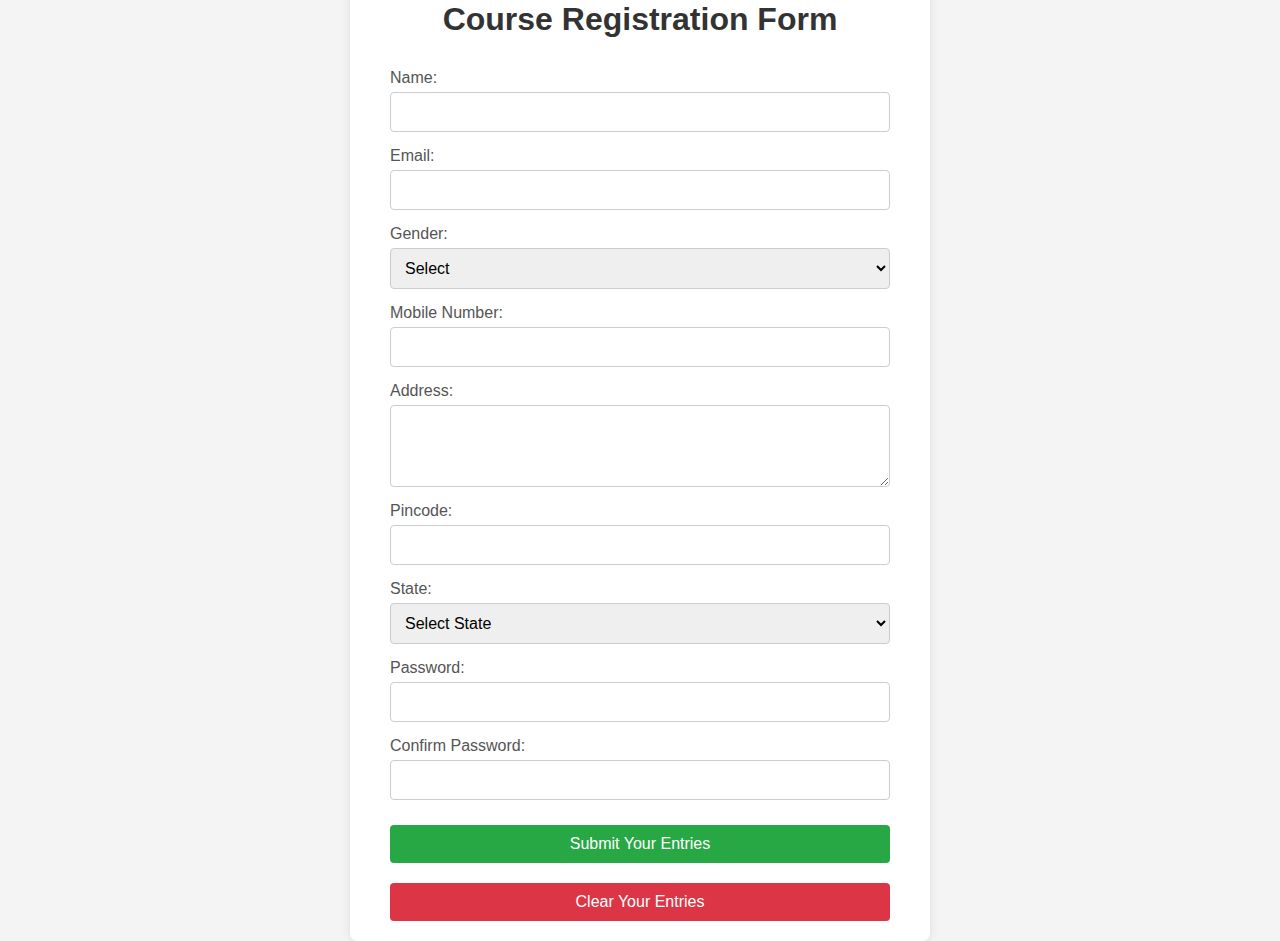
<file: CS19542-INTERNET-PROGRAMMING-LAB-main/ex 3/exp.html>
<!DOCTYPE html>
<html lang="en">
<head>
    <meta charset="UTF-8">
    <meta name="viewport" content="width=device-width, initial-scale=1.0">
    <title>Course Registration Form</title>
    <style>
        body {
            font-family: Arial, sans-serif;
            display: flex;
            justify-content: center;
            align-items: center;
            height: 100vh;
            margin: 0;
            background-color: #f4f4f4;
        }
        .container {
            background-color: #fff;
            padding: 20px 40px;
            box-shadow: 0 0 10px rgba(0, 0, 0, 0.1);
            border-radius: 8px;
            max-width: 500px;
            width: 100%;
        }
        h1 {
            text-align: center;
            color: #333;
        }
        form {
            display: flex;
            flex-direction: column;
        }
        label {
            margin: 10px 0 5px;
            color: #555;
        }
        input[type="text"],
        input[type="password"],
        select,
        textarea {
            padding: 10px;
            border: 1px solid #ccc;
            border-radius: 4px;
            font-size: 1em;
        }
        .error {
            color: red;
            font-size: 0.9em;
            margin-top: 5px;
        }
        input[type="submit"],
        input[type="reset"] {
            margin: 20px 0 0;
            padding: 10px;
            font-size: 1em;
            border: none;
            border-radius: 4px;
            cursor: pointer;
        }
        input[type="submit"] {
            background-color: #28a745;
            color: #fff;
        }
        input[type="reset"] {
            background-color: #dc3545;
            color: #fff;
        }
        input[type="submit"]:hover,
        input[type="reset"]:hover {
            opacity: 0.9;
        }
    </style>
</head>
<body>
    <div class="container">
        <h1>Course Registration Form</h1>
        <form id="registrationForm" method="post" action="#">
            <label for="name">Name:</label>
            <input type="text" id="name" name="name">
            <span id="nameError" class="error"></span>

            <label for="email">Email:</label>
            <input type="text" id="email" name="email">
            <span id="emailError" class="error"></span>

            <label for="gender">Gender:</label>
            <select id="gender" name="gender">
                <option value="">Select</option>
                <option value="male">Male</option>
                <option value="female">Female</option>
                <option value="other">Other</option>
            </select>
            <span id="genderError" class="error"></span>

            <label for="mobile">Mobile Number:</label>
            <input type="text" id="mobile" name="mobile">
            <span id="mobileError" class="error"></span>

            <label for="address">Address:</label>
            <textarea id="address" name="address" rows="4" cols="36"></textarea>
            <span id="addressError" class="error"></span>

            <label for="pincode">Pincode:</label>
            <input type="text" id="pincode" name="pincode">
            <span id="pincodeError" class="error"></span>

            <label for="state">State:</label>
            <select id="state" name="state">
                <option value="">Select State</option>
                <option value="Andhra Pradesh">Andhra Pradesh</option>
                <option value="Arunachal Pradesh">Arunachal Pradesh</option>
                <option value="Assam">Assam</option>
                <option value="Bihar">Bihar</option>
                <option value="Chhattisgarh">Chhattisgarh</option>
                <option value="Goa">Goa</option>
                <option value="Gujarat">Gujarat</option>
                <option value="Haryana">Haryana</option>
                <option value="Himachal Pradesh">Himachal Pradesh</option>
                <option value="Jharkhand">Jharkhand</option>
                <option value="Karnataka">Karnataka</option>
                <option value="Kerala">Kerala</option>
                <option value="Madhya Pradesh">Madhya Pradesh</option>
                <option value="Maharashtra">Maharashtra</option>
                <option value="Manipur">Manipur</option>
                <option value="Meghalaya">Meghalaya</option>
                <option value="Mizoram">Mizoram</option>
                <option value="Nagaland">Nagaland</option>
                <option value="Odisha">Odisha</option>
                <option value="Punjab">Punjab</option>
                <option value="Rajasthan">Rajasthan</option>
                <option value="Sikkim">Sikkim</option>
                <option value="Tamil Nadu">Tamil Nadu</option>
                <option value="Telangana">Telangana</option>
                <option value="Tripura">Tripura</option>
                <option value="Uttar Pradesh">Uttar Pradesh</option>
                <option value="Uttarakhand">Uttarakhand</option>
                <option value="West Bengal">West Bengal</option>
            </select>
            <span id="stateError" class="error"></span>

            <label for="password">Password:</label>
            <input type="password" id="password" name="password">
            <span id="passwordError" class="error"></span>

            <label for="confirmPassword">Confirm Password:</label>
            <input type="password" id="confirmPassword" name="confirmPassword">
            <span id="confirmPasswordError" class="error"></span>

            <input type="submit" value="Submit Your Entries">
            <input type="reset" value="Clear Your Entries">
        </form>
    </div>

    <script>
        document.getElementById('registrationForm').onsubmit = function(event) {
            let isValid = true;

            // Name validation
            let name = document.getElementById('name').value;
            if (name === "") {
                document.getElementById('nameError').innerText = "Name is required";
                isValid = false;
            } else {
                document.getElementById('nameError').innerText = "";
            }

            // Email validation
            let email = document.getElementById('email').value;
            let emailRegex = /^[^\s@]+@[^\s@]+\.[^\s@]+$/;
            if (email === "") {
                document.getElementById('emailError').innerText = "Email is required";
                isValid = false;
            } else if (!emailRegex.test(email)) {
                document.getElementById('emailError').innerText = "Invalid email format";
                isValid = false;
            } else {
                document.getElementById('emailError').innerText = "";
            }

            // Gender validation
            let gender = document.getElementById('gender').value;
            if (gender === "") {
                document.getElementById('genderError').innerText = "Gender is required";
                isValid = false;
            } else {
                document.getElementById('genderError').innerText = "";
            }

            // Mobile number validation
            let mobile = document.getElementById('mobile').value;
            let mobileRegex = /^\d{10}$/;
            if (mobile === "") {
                document.getElementById('mobileError').innerText = "Mobile number is required";
                isValid = false;
            } else if (!mobileRegex.test(mobile)) {
                document.getElementById('mobileError').innerText = "Mobile number must be exactly 10 digits";
                isValid = false;
            } else {
                document.getElementById('mobileError').innerText = "";
            }

            // Address validation
            let address = document.getElementById('address').value;
            if (address === "") {
                document.getElementById('addressError').innerText = "Address is required";
                isValid = false;
            } else {
                document.getElementById('addressError').innerText = "";
            }

            // Pincode validation
            let pincode = document.getElementById('pincode').value;
            let pincodeRegex = /^\d{6}$/;
            if (pincode === "") {
                document.getElementById('pincodeError').innerText = "Pincode is required";
                isValid = false;
            } else if (!pincodeRegex.test(pincode)) {
                document.getElementById('pincodeError').innerText = "Pincode must be exactly 6 digits";
                isValid = false;
            } else {
                document.getElementById('pincodeError').innerText = "";
            }

            // State validation
            let state = document.getElementById('state').value;
            if (state === "") {
                document.getElementById('stateError').innerText = "State is required";
                isValid = false;
            } else {
                document.getElementById('stateError').innerText = "";
            }

            // Password validation
            let password = document.getElementById('password').value;
            let passwordRegex = /^(?=.*[A-Za-z])(?=.*\d)[A-Za-z\d]{8,15}$/;
            if (password === "") {
                document.getElementById('passwordError').innerText = "Password is required";
                isValid = false;
            } else if (!passwordRegex.test(password)) {
                document.getElementById('passwordError').innerText = "Password must be 8-15 characters long and include at least one letter and one number";
                isValid = false;
            } else {
                document.getElementById('passwordError').innerText = "";
            }

            // Confirm password validation
            let confirmPassword = document.getElementById('confirmPassword').value;
            if (confirmPassword === "") {
                document.getElementById('confirmPasswordError').innerText = "Confirm password is required";
                isValid = false;
            } else if (confirmPassword !== password) {
                document.getElementById('confirmPasswordError').innerText = "Passwords do not match";
                isValid = false;
            } else {
                document.getElementById('confirmPasswordError').innerText = "";
            }

            if (!isValid) {
                event.preventDefault();
                alert("Please correct the errors in the form before submitting.");
            }
        };
    </script>
</body>
</html>
</file>
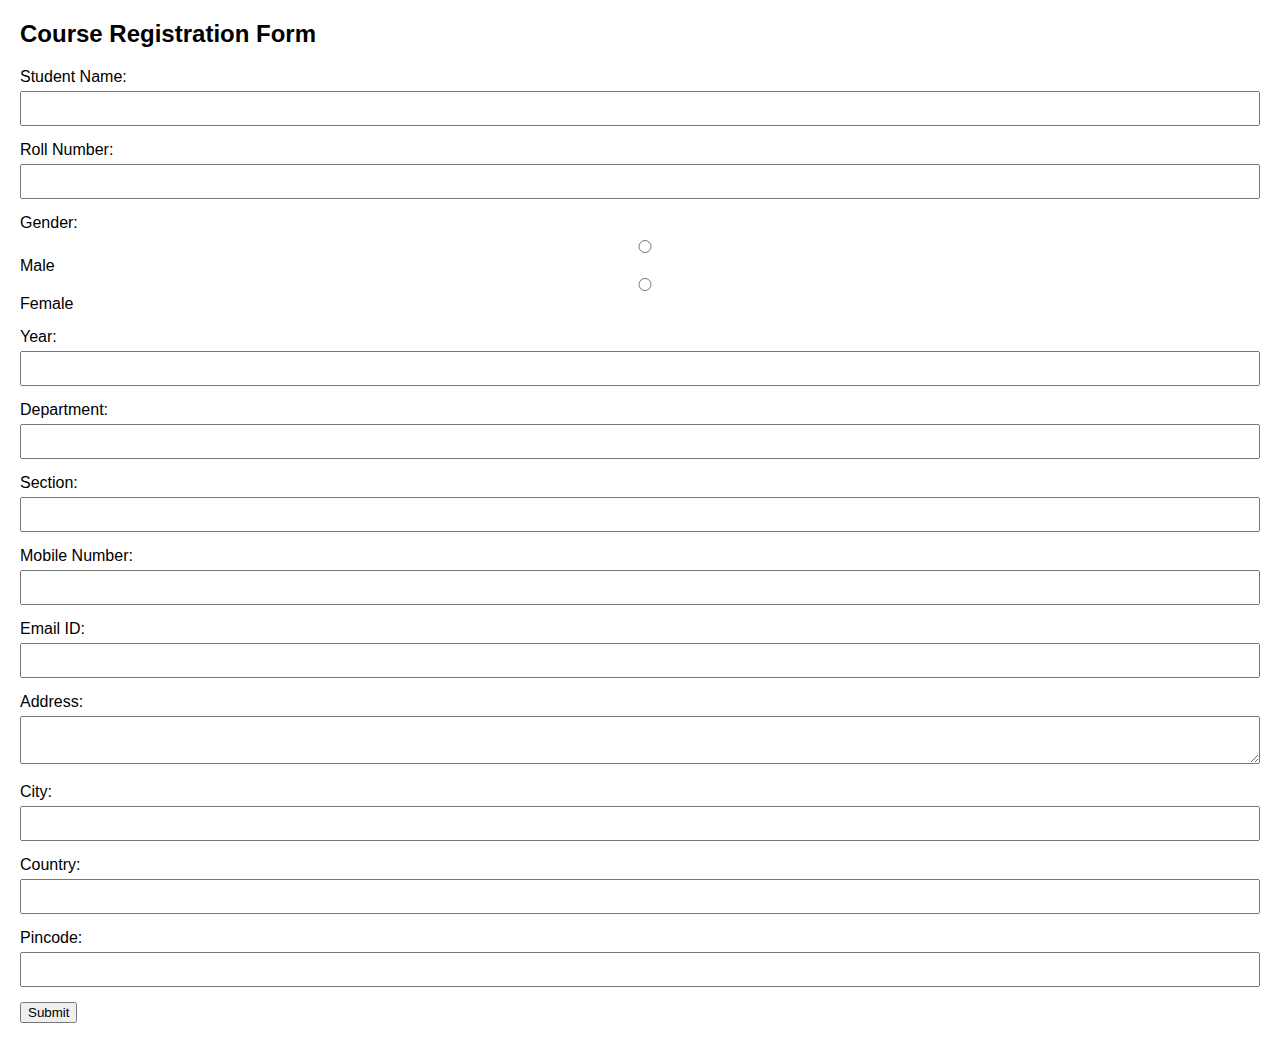
<file: CS19542-INTERNET-PROGRAMMING-LAB-main/ex 4/registration.html>
<!DOCTYPE html>
<html lang="en">
<head>
    <meta charset="UTF-8">
    <meta name="viewport" content="width=device-width, initial-scale=1.0">
    <title>Course Registration</title>
    <style>
        body {
            font-family: Arial, sans-serif;
            margin: 20px;
        }
        .form-group {
            margin-bottom: 15px;
        }
        .form-group label {
            display: block;
            margin-bottom: 5px;
        }
        .form-group input, .form-group textarea {
            width: 100%;
            padding: 8px;
            box-sizing: border-box;
        }
        #result {
            margin-top: 20px;
        }
    </style>
</head>
<body>
    <h2>Course Registration Form</h2>
    <form id="registrationForm">
        <div class="form-group">
            <label for="name">Student Name:</label>
            <input type="text" id="name" name="name" required>
        </div>
        <div class="form-group">
            <label for="rollno">Roll Number:</label>
            <input type="text" id="rollno" name="rollno" required>
        </div>
        <div class="form-group">
            <label>Gender:</label>
            <input type="radio" id="male" name="gender" value="Male" required> Male
            <input type="radio" id="female" name="gender" value="Female" required> Female
        </div>
        <div class="form-group">
            <label for="year">Year:</label>
            <input type="text" id="year" name="year" required>
        </div>
        <div class="form-group">
            <label for="department">Department:</label>
            <input type="text" id="department" name="department" required>
        </div>
        <div class="form-group">
            <label for="section">Section:</label>
            <input type="text" id="section" name="section" required>
        </div>
        <div class="form-group">
            <label for="mobile_no">Mobile Number:</label>
            <input type="text" id="mobile_no" name="mobile_no" required>
        </div>
        <div class="form-group">
            <label for="email">Email ID:</label>
            <input type="email" id="email" name="email" required>
        </div>
        <div class="form-group">
            <label for="address">Address:</label>
            <textarea id="address" name="address" required></textarea>
        </div>
        <div class="form-group">
            <label for="city">City:</label>
            <input type="text" id="city" name="city" required>
        </div>
        <div class="form-group">
            <label for="country">Country:</label>
            <input type="text" id="country" name="country" required>
        </div>
        <div class="form-group">
            <label for="pincode">Pincode:</label>
            <input type="text" id="pincode" name="pincode" required>
        </div>
        <button type="submit">Submit</button>
    </form>

    <div id="result"></div>

    <script>
        document.getElementById('registrationForm').addEventListener('submit', function(event) {
            event.preventDefault(); // Prevent the form from submitting the traditional way

            // Get form data
            const name = document.getElementById('name').value;
            const rollno = document.getElementById('rollno').value;
            const gender = document.querySelector('input[name="gender"]:checked').value;
            const year = document.getElementById('year').value;
            const department = document.getElementById('department').value;
            const section = document.getElementById('section').value;
            const mobile_no = document.getElementById('mobile_no').value;
            const email = document.getElementById('email').value;
            const address = document.getElementById('address').value;
            const city = document.getElementById('city').value;
            const country = document.getElementById('country').value;
            const pincode = document.getElementById('pincode').value;

            // Display the result
            const resultDiv = document.getElementById('result');
            resultDiv.innerHTML = `
                <h2>Student Course Registration Details</h2>
                <p><b>Name:</b> ${name}</p>
                <p><b>Roll Number:</b> ${rollno}</p>
                <p><b>Gender:</b> ${gender}</p>
                <p><b>Year:</b> ${year}</p>
                <p><b>Department:</b> ${department}</p>
                <p><b>Section:</b> ${section}</p>
                <p><b>Mobile Number:</b> ${mobile_no}</p>
                <p><b>Email ID:</b> ${email}</p>
                <p><b>Address:</b> ${address}</p>
                <p><b>City:</b> ${city}</p>
                <p><b>Country:</b> ${country}</p>
                <p><b>Pincode:</b> ${pincode}</p>
            `;
        });
    </script>
</body>
</html>
</file>
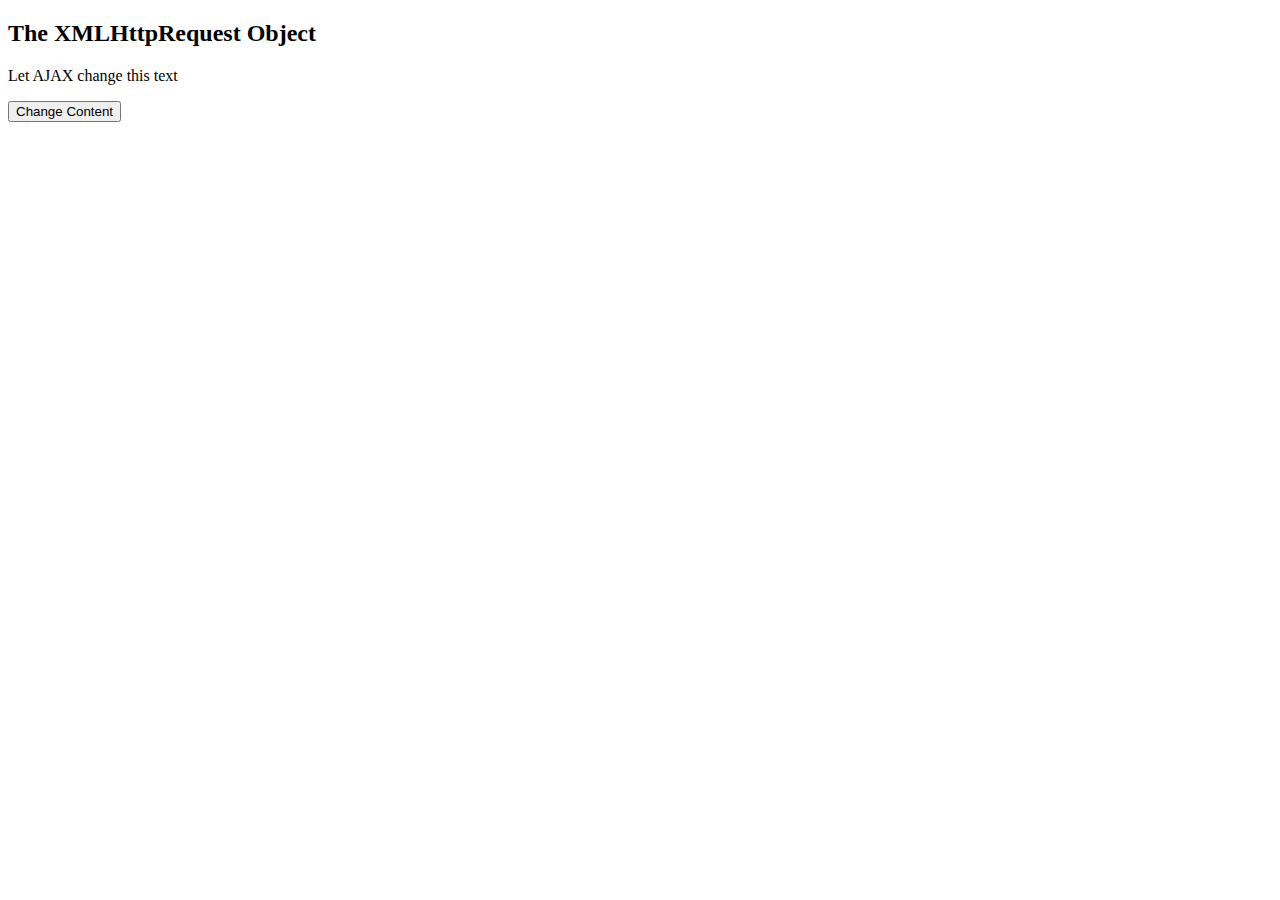
<file: CS19542-INTERNET-PROGRAMMING-LAB-main/ex 6a/exp.html>
<!DOCTYPE html>
<html>
    <body>
        <h2>The XMLHttpRequest Object</h2>
        <div id="demo">
            <p>Let AJAX change this text</p>
            <button type="button" onclick="loadDoc()">Change Content</button>
        </div>
        <script>
            function loadDoc() {
                const xhttp = new XMLHttpRequest();
                xhttp.onload = function() {
                    document.getElementById("demo").innerHTML = this.responseText;
                }
                xhttp.open("GET", "rec.txt");
                xhttp.send();
            }
        </script>
    </body>
</html>
</file>
<file: to do list 2/style.css>
@import url("https://fonts.googleapis.com/css2?family=Poppins:wght@200;400&display=swap");

* {
  box-sizing: border-box;
}

body {
  background-color: #f5f5f5;
  color: #444;
  font-family: "Poppins", sans-serif;
  display: flex;
  flex-direction: column;
  align-items: center;
  justify-content: center;
  height: 100vh;
  margin: 0;
}

h1 {
  color: rgb(179, 131, 226);
  font-size: 10rem;
  text-align: center;
  opacity: 0.4;
}

form {
  box-shadow: 0 4px 10px rgba(0, 0, 0, 0.1);
  max-width: 100%;
  width: 400px;
}

.input {
  border: none;
  color: #444;
  font-size: 2rem;
  padding: 1rem 2rem;
  display: block;
  width: 100%;
}

.input::placeholder {
  color: #d5d5d5;
}

.input:focus {
  outline-color: rgb(179, 131, 226);
}

.todos {
  background-color: #fff;
  padding: 0;
  margin: 0;
  list-style-type: none;
}

.todos li {
  border-top: 1px solid #e5e5e5;
  cursor: pointer;
  font-size: 1.5rem;
  padding: 1rem 2rem;
}

.todos li.completed {
  color: #b6b6b6;
  text-decoration: line-through;
}

small {
  color: #b5b5b5;
  margin-top: 3rem;
  text-align: center;
}
</file>
<file: to do list 3/style.css>
body {
    font-family: Arial, sans-serif;
    margin: 50px;
    text-align: center;
}

form {
    margin-bottom: 20px;
}

ul {
    list-style-type: none;
    padding: 0;
}

li {
    margin: 10px 0;
}
</file>
<file: CS19542-INTERNET-PROGRAMMING-LAB-main/expense tracker/style.css>
/* style.css */
body {
    font-family: Arial, sans-serif;
    background-color: #f0f0f0;
    margin: 0;
    padding: 0;
}

.container {
    max-width: 800px;
    margin: 50px auto;
    padding: 20px;
    background-color: #fff;
    box-shadow: 0 0 10px rgba(0, 0, 0, 0.1);
    border-radius: 8px;
}

h1 {
    text-align: center;
    margin-bottom: 20px;
}

form {
    display: flex;
    gap: 10px;
    margin-bottom: 20px;
}

form input, form select, form button {
    padding: 10px;
    border: 1px solid #ccc;
    border-radius: 4px;
}

form button {
    background-color: #28a745;
    color: white;
    border: none;
    cursor: pointer;
}

form button:hover {
    background-color: #218838;
}

.expense-table table {
    width: 100%;
    border-collapse: collapse;
    margin-bottom: 20px;
}

.expense-table th, .expense-table td {
    padding: 10px;
    border: 1px solid #ddd;
    text-align: left;
}

.expense-table th {
    background-color: #f8f8f8;
}

.total-amount {
    text-align: right;
    font-size: 18px;
}

.filter {
    margin-bottom: 20px;
    text-align: right;
}

.filter label {
    margin-right: 10px;
}

.filter select {
    padding: 10px;
    border: 1px solid #ccc;
    border-radius: 4px;
}
/* style.css */
body {
    font-family: Arial, sans-serif;
    background-color: #f0f0f0;
    margin: 0;
    padding: 0;
}

.container {
    max-width: 800px;
    margin: 50px auto;
    padding: 20px;
    background-color: #fff;
    box-shadow: 0 0 10px rgba(0, 0, 0, 0.1);
    border-radius: 8px;
}

h1 {
    text-align: center;
    margin-bottom: 20px;
}

form {
    display: flex;
    gap: 10px;
    margin-bottom: 20px;
}

form input, form select, form button {
    padding: 10px;
    border: 1px solid #ccc;
    border-radius: 4px;
}

form button {
    background-color: #28a745;
    color: white;
    border: none;
    cursor: pointer;
}

form button:hover {
    background-color: #218838;
}

.expense-table table {
    width: 100%;
    border-collapse: collapse;
    margin-bottom: 20px;
}

.expense-table th, .expense-table td {
    padding: 10px;
    border: 1px solid #ddd;
    text-align: left;
}

.expense-table th {
    background-color: #f8f8f8;
}

.total-amount {
    text-align: right;
    font-size: 18px;
}

.filter {
    margin-bottom: 20px;
    text-align: right;
}

.filter label {
    margin-right: 10px;
}

.filter select {
    padding: 10px;
    border: 1px solid #ccc;
    border-radius: 4px;
}
</file>
<file: to do list 2/login.css>
@import url("https://fonts.googleapis.com/css2?family=Poppins:wght@200;400&display=swap");

body {
    background-color: #f5f5f5;
    font-family: "Poppins", sans-serif;
    display: flex;
    align-items: center;
    justify-content: center;
    height: 100vh;
    margin: 0;
}

.login-container {
    background-color: white;
    padding: 2rem;
    border-radius: 8px;
    box-shadow: 0 4px 10px rgba(0, 0, 0, 0.1);
    width: 400px;
    text-align: center;
}

h1 {
    color: rgb(179, 131, 226);
    margin-bottom: 1rem;
}

input {
    width: 100%;
    padding: 1rem;
    margin-bottom: 1rem;
    border: 1px solid #ddd;
    border-radius: 4px;
    font-size: 1rem;
}

input:focus {
    border-color: rgb(179, 131, 226);
    outline: none;
}

button {
    width: 100%;
    padding: 1rem;
    background-color: rgb(179, 131, 226);
    border: none;
    color: white;
    font-size: 1rem;
    border-radius: 4px;
    cursor: pointer;
}

button:hover {
    background-color: rgb(150, 110, 200);
}

small {
    color: red; /* Error message color */
    margin-top: 1rem;
}
</file>
<file: CS19542-INTERNET-PROGRAMMING-LAB-main/ex 2b/styles.css>
body {
    font-family: Arial, sans-serif;
    margin: 0;
    padding: 0;
}

.header {
    background-color: #4b0082;
    color: white;
    text-align: center;
    padding: 20px 0;
}

.container {
    display: flex;
}

.sidebar {
    width: 20%;
    background-color: #ddd;
    padding: 15px;
}

.sidebar ul {
    list-style-type: none;
    padding: 0;
}

.sidebar ul li {
    margin: 10px 0;
}

.sidebar ul li a {
    text-decoration: none;
    color: black;
}

.sidebar ul li a:hover {
    text-decoration: underline;
}

.content {
    width: 80%;
    padding: 20px;
}

.content-section {
    display: none;
}

.content-section.active {
    display: block;
}

table {
    width: 100%;
    border-collapse: collapse;
}

table, th, td {
    border: 1px solid black;
}

th, td {
    padding: 8px;
    text-align: left;
}

th {
    background-color: #f2f2f2;
}
</file>
